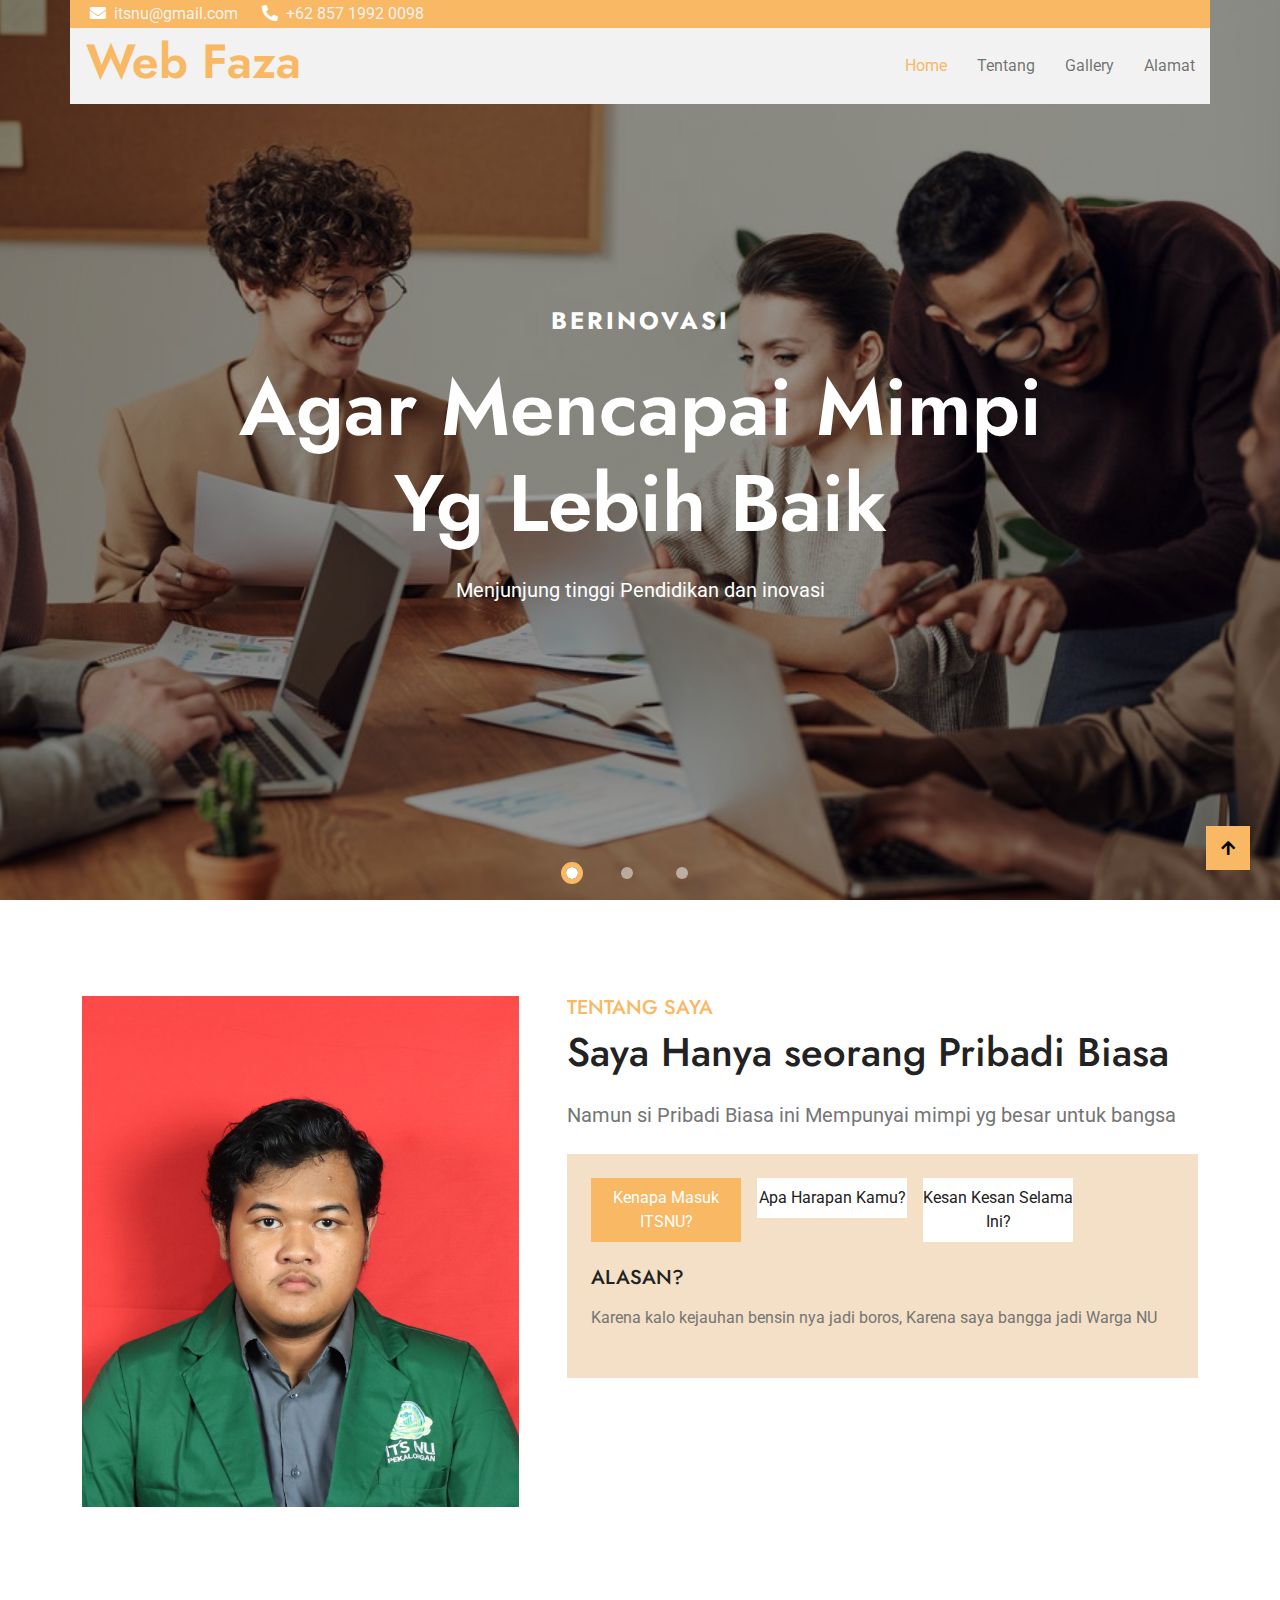
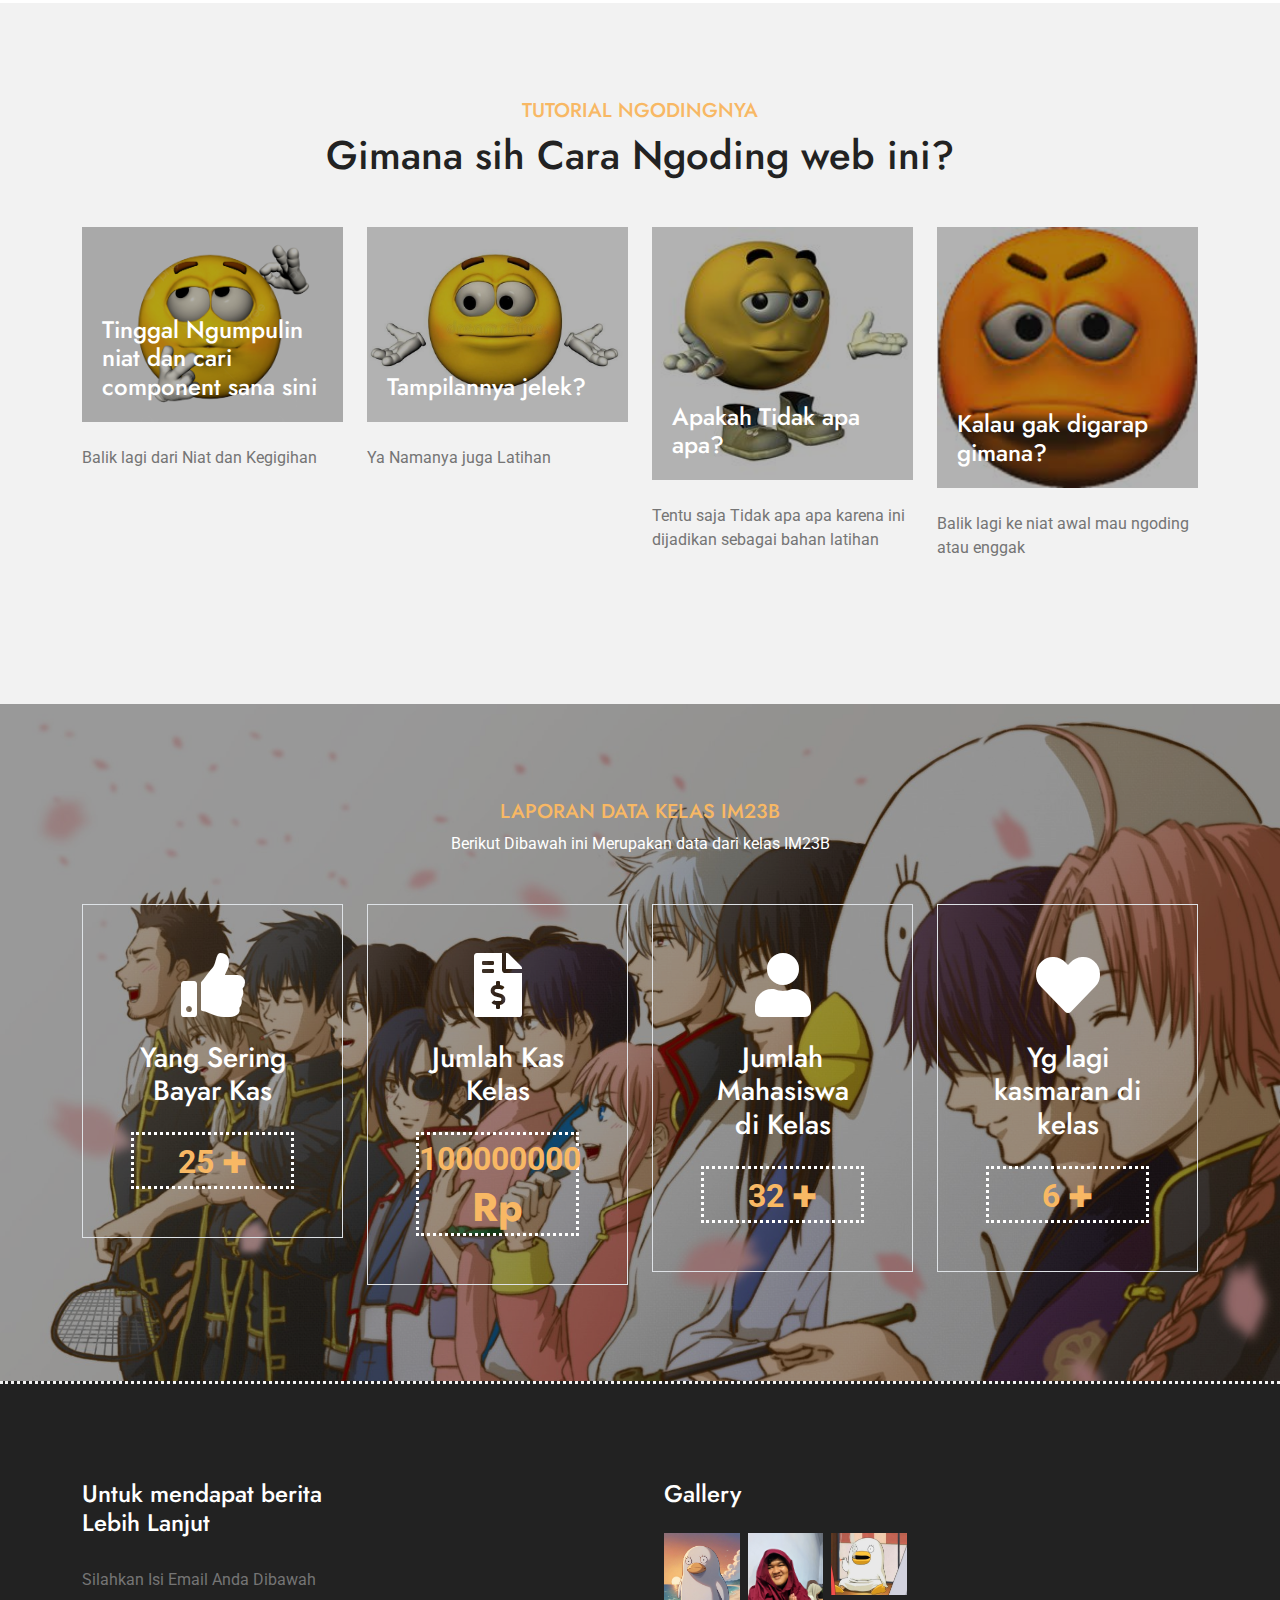
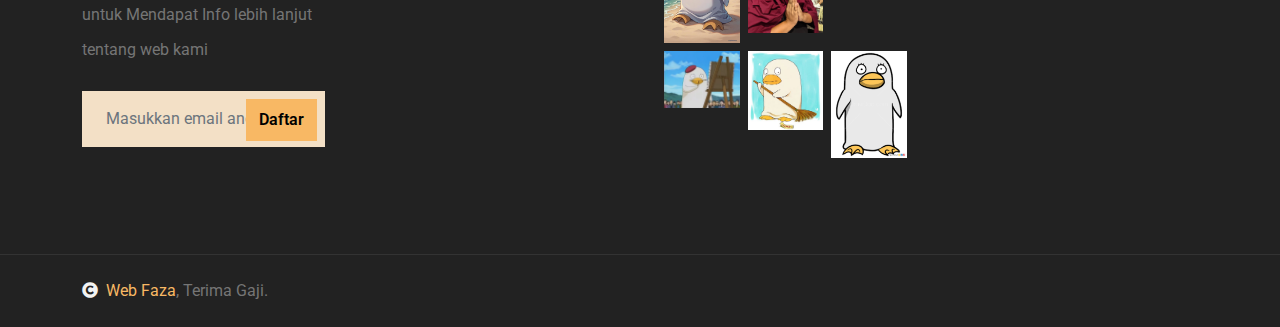
<file: index.html>
<!DOCTYPE html>
<html lang="en">

    <head>
        <meta charset="utf-8">
        <title>ITS NU PEKALONGAN</title>
        <meta content="width=device-width, initial-scale=1.0" name="viewport">
        <meta content="" name="keywords">
        <meta content="" name="description">

        <link rel="preconnect" href="https://fonts.googleapis.com">
        <link rel="preconnect" href="https://fonts.gstatic.com" crossorigin>
        <link href="https://fonts.googleapis.com/css2?family=Jost:wght@500;600&family=Roboto&display=swap" rel="stylesheet"> 

        <link rel="stylesheet" href="https://use.fontawesome.com/releases/v5.15.4/css/all.css"/>
        <link href="https://cdn.jsdelivr.net/npm/bootstrap-icons@1.4.1/font/bootstrap-icons.css" rel="stylesheet">

      
        <link href="lib/owlcarousel/assets/owl.carousel.min.css" rel="stylesheet">
        <link href="lib/lightbox/css/lightbox.min.css" rel="stylesheet">


        <link href="css/bootstrap.min.css" rel="stylesheet">

        <link href="css/style.css" rel="stylesheet">
    </head>

    <body>

    
        <div id="spinner" class="show w-100 vh-100 bg-white position-fixed translate-middle top-50 start-50  d-flex align-items-center justify-content-center">
            <div class="spinner-grow text-primary" role="status"></div>
        </div>

        <div class="container-fluid fixed-top px-0">
            <div class="container px-0">
                <div class="topbar">
                    <div class="row align-items-center justify-content-center">
                        <div class="col-md-8">
                            <div class="topbar-info d-flex flex-wrap">
                                <a href="#" class="text-light me-4"><i class="fas fa-envelope text-white me-2"></i>itsnu@gmail.com</a>
                                <a href="#" class="text-light"><i class="fas fa-phone-alt text-white me-2"></i>+62 857 1992 0098</a>
                            </div>
                        </div>
                        <div class="col-md-4">
                            <div class="topbar-icon d-flex align-items-center justify-content-end">
                            </div>
                        </div>
                    </div>
                </div>
                <nav class="navbar navbar-light bg-light navbar-expand-xl">
                    <a href="index.html" class="navbar-brand ms-3">
                        <h1 class="text-primary display-5">Web Faza</h1>
                    </a>
                    <button class="navbar-toggler py-2 px-3 me-3" type="button" data-bs-toggle="collapse" data-bs-target="#navbarCollapse">
                        <span class="fa fa-bars text-primary"></span>
                    </button>
                    <div class="collapse navbar-collapse bg-light" id="navbarCollapse">
                        <div class="navbar-nav ms-auto">
                            <a href="index.html" class="nav-item nav-link active">Home</a>
                            <a href="about.html" class="nav-item nav-link">Tentang</a>
                            <a href="service.html" class="nav-item nav-link">Gallery</a>
                            <a href="events.html" class="nav-item nav-link">Alamat</a>
                           
                        </div>
                    </div>
                </nav>
            </div>
        </div>

        <div class="container-fluid carousel-header vh-100 px-0">
            <div id="carouselId" class="carousel slide" data-bs-ride="carousel">
                <ol class="carousel-indicators">
                    <li data-bs-target="#carouselId" data-bs-slide-to="0" class="active"></li>
                    <li data-bs-target="#carouselId" data-bs-slide-to="1"></li>
                    <li data-bs-target="#carouselId" data-bs-slide-to="2"></li>
                </ol>
                <div class="carousel-inner" role="listbox">
                    <div class="carousel-item active">
                        <img src="img/inov.jpg" class="img-fluid" alt="Image">
                        <div class="carousel-caption">
                            <div class="p-3" style="max-width: 900px;">
                                <h4 class="text-white text-uppercase fw-bold mb-4" style="letter-spacing: 3px;">Berinovasi</h4>
                                <h1 class="display-1 text-capitalize text-white mb-4">Agar mencapai Mimpi yg lebih baik</h1>
                                <p class="mb-5 fs-5">Menjunjung tinggi Pendidikan dan inovasi 
                                </p>
                                <div class="d-flex align-items-center justify-content-center">
                               
                                </div>
                            </div>
                        </div>
                    </div>
                    <div class="carousel-item">
                        <img src="img/fut.webp" class="img-fluid" alt="Image">
                        <div class="carousel-caption">
                            <div class="p-3" style="max-width: 900px;">
                                <h4 class="text-white text-uppercase fw-bold mb-4" style="letter-spacing: 3px;">Adab Dan Attitude</h4>
                                <h1 class="display-1 text-capitalize text-white mb-4">Suatu hal Yang harus kita bawa selama hidup</h1>
                                <p class="mb-5 fs-5">Untuk masa Depan yg lebih baik dengan beradab dan berilmu tinggi 
                                </p>
                                <div class="d-flex align-items-center justify-content-center">
                                  
                                </div>
                            </div>
                        </div>
                    </div>
                    <div class="carousel-item">
                        <img src="img/images.jpeg" class="img-fluid" alt="Image">
                        <div class="carousel-caption">
                            <div class="p-3" style="max-width: 900px;">
                                <h4 class="text-white text-uppercase fw-bold mb-4" style="letter-spacing: 3px;">Ingin Menjadi Programmer Handal Namun Enggan Mengoding</h4>
                                <h1 class="display-1 text-capitalize text-white mb-4">Suatu hal yg tidak bisa semua programmer pemula hindari</h1>
                                <p class="mb-5 fs-5">Namun kita harus melawan rasa malas agar bisa menjadi programmer handal sungguhan 
                                </p>
                                <div class="d-flex align-items-center justify-content-center">
                              
                                </div>
                            </div>
                        </div>
                    </div>
                </div>
                <button class="carousel-control-prev" type="button" data-bs-target="#carouselId" data-bs-slide="prev">
                    <span class="carousel-control-prev-icon" aria-hidden="true"></span>
                    <span class="visually-hidden">Previous</span>
                </button>
                <button class="carousel-control-next" type="button" data-bs-target="#carouselId" data-bs-slide="next">
                    <span class="carousel-control-next-icon" aria-hidden="true"></span>
                    <span class="visually-hidden">Next</span>
                </button>
            </div>
        </div>
 
        <div class="container-fluid about  py-5">
            <div class="container py-5">
                <div class="row g-5">
                    <div class="col-xl-5">
                        <div class="h-100">
                            <img src="img/Faza.jpg" class="img-fluid w-100 h-100" alt="Image">
                        </div>
                    </div>
                    <div class="col-xl-7">
                        <h5 class="text-uppercase text-primary">Tentang Saya</h5>
                        <h1 class="mb-4">Saya Hanya seorang Pribadi Biasa</h1>
                        <p class="fs-5 mb-4">Namun si Pribadi Biasa ini Mempunyai mimpi yg besar untuk bangsa
                        </p>
                        <div class="tab-class bg-secondary p-4">
                            <ul class="nav d-flex mb-2">
                                <li class="nav-item mb-3">
                                    <a class="d-flex py-2 text-center bg-white active" data-bs-toggle="pill" href="#tab-1">
                                        <span class="text-dark" style="width: 150px;">Kenapa Masuk ITSNU?</span>
                                    </a>
                                </li>
                                <li class="nav-item mb-3">
                                    <a class="d-flex py-2 mx-3 text-center bg-white" data-bs-toggle="pill" href="#tab-2">
                                        <span class="text-dark" style="width: 150px;">Apa Harapan Kamu?</span>
                                    </a>
                                </li>
                                <li class="nav-item mb-3">
                                    <a class="d-flex py-2 text-center bg-white" data-bs-toggle="pill" href="#tab-3">
                                        <span class="text-dark" style="width: 150px;">Kesan Kesan Selama Ini?</span>
                                    </a>
                                </li>
                            </ul>
                            <div class="tab-content">
                                <div id="tab-1" class="tab-pane fade show p-0 active">
                                    <div class="row">
                                        <div class="col-12">
                                            <div class="d-flex">
                                                <div class="text-start my-auto">
                                                    <h5 class="text-uppercase mb-3">Alasan?</h5>
                                                    <p class="mb-4">Karena kalo kejauhan bensin nya jadi boros, Karena saya bangga jadi Warga NU
                                                    </p>
                                                    <div class="d-flex align-items-center justify-content-start">
                                                    </div>
                                                </div>
                                            </div>
                                        </div>
                                    </div>
                                </div>
                                <div id="tab-2" class="tab-pane fade show p-0">
                                    <div class="row">
                                        <div class="col-12">
                                            <div class="d-flex">
                                                <div class="text-start my-auto">
                                                    <h5 class="text-uppercase mb-3">Agar menjadi Anak bangsa Yg membanggakan orang tua dan negara</h5>
                                                    <p class="mb-4">Itulah harapan saya
                                                    </p>
                                                </div>
                                            </div>
                                        </div>
                                    </div>
                                </div>
                                <div id="tab-3" class="tab-pane fade show p-0">
                                    <div class="row">
                                        <div class="col-12">
                                            <div class="d-flex">
                                                <div class="text-start my-auto">
                                                    <h5 class="text-uppercase mb-3">Kesan Pribadi saya</h5>
                                                    <p class="mb-4">Ternyata Kuliah tidak seseram apa yg dibicarakan orang orang
                                                    </p>
                                                    </div>
                                                </div>
                                            </div>
                                        </div>
                                    </div>
                                </div>
                            </div>
                        </div>
                    </div>
                </div>
            </div>
        </div>

        <div class="container-fluid service py-5 bg-light">
            <div class="container py-5">
                <div class="text-center mx-auto pb-5" style="max-width: 800px;">
                    <h5 class="text-uppercase text-primary">Tutorial Ngodingnya</h5>
                    <h1 class="mb-0">Gimana sih Cara Ngoding web ini?</h1>
                </div>
                <div class="row g-4">
                    <div class="col-md-6 col-lg-6 col-xl-3">
                        <div class="service-item">
                            <img src="img/pngtree-thinking-smiley-thinking-picture-image_13100965.png" class="img-fluid w-100" alt="Image">
                            <div class="service-link">
                                <a href="#" class="h4 mb-0">Tinggal Ngumpulin niat dan cari component sana sini</a>
                            </div>
                        </div>
                        <p class="my-4">Balik lagi dari Niat dan Kegigihan
                        </p>
                    </div>
                    <div class="col-md-6 col-lg-6 col-xl-3">
                        <div class="service-item">
                            <img src="img/jkj.jpg" class="img-fluid w-100" alt="Image">
                            <div class="service-link">
                                <a href="#" class="h4 mb-0">Tampilannya jelek?</a>
                            </div>
                        </div>
                        <p class="my-4">Ya Namanya juga Latihan
                        </p>
                    </div>
                    <div class="col-md-6 col-lg-6 col-xl-3">
                        <div class="service-item">
                            <img src="img/ss.jpg" class="img-fluid w-100" alt="Image">
                            <div class="service-link">
                                <a href="#" class="h4 mb-0">Apakah Tidak apa apa?</a>
                            </div>
                        </div>
                        <p class="my-4">Tentu saja Tidak apa apa karena ini dijadikan sebagai bahan latihan
                        </p>
                    </div>
                    <div class="col-md-6 col-lg-6 col-xl-3">
                        <div class="service-item">
                            <img src="img/sfs.jpeg" class="img-fluid w-100" alt="Image">
                            <div class="service-link">
                                <a href="#" class="h4 mb-0">Kalau gak digarap gimana?</a>
                            </div>
                        </div>
                        <p class="my-4">Balik lagi ke niat awal mau ngoding atau enggak
                        </p>
                    </div>
                    <div class="col-12">
                        <div class="d-flex align-items-center justify-content-center">
                        </div>
                    </div>
                </div>
            </div>
        </div>
       
        <div class="container-fluid counter py-5" style="background: linear-gradient(rgba(0, 0, 0, .4), rgba(0, 0, 0, 0.4)), url(img/thumb-1920-939306.jpg) center center; background-size: cover;">
            <div class="container py-5">
                <div class="text-center mx-auto pb-5" style="max-width: 800px;">
                    <h5 class="text-uppercase text-primary">Laporan Data Kelas IM23B</h5>
                    <p class="text-white mb-0">Berikut Dibawah ini Merupakan data dari kelas IM23B
                    </p>
                </div>
                <div class="row g-4">
                    <div class="col-md-6 col-lg-6 col-xl-3">
                        <div class="counter-item text-center border p-5">
                            <i class="fas fa-thumbs-up fa-4x text-white"></i>
                            <h3 class="text-white my-4">Yang Sering Bayar Kas</h3>
                            <div class="counter-counting">
                                <span class="text-primary fs-2 fw-bold" data-toggle="counter-up">25</span>
                                <span class="h1 fw-bold text-primary">+</span>
                            </div>
                        </div>
                    </div>
                    <div class="col-md-6 col-lg-6 col-xl-3">
                        <div class="counter-item text-center border p-5">
                            <i class="fas fa-file-invoice-dollar fa-4x text-white"></i>
                            <h3 class="text-white my-4">Jumlah Kas Kelas</h3>
                            <div class="counter-counting text-center border-white w-100" style="border-style: dotted; font-size: 30px;">
                                <span class="text-primary fs-2 fw-bold" data-toggle="counter-up">100000000</span>
                                <span class="h1 fw-bold text-primary">Rp</span>
                            </div>
                        </div>
                    </div>
                    <div class="col-md-6 col-lg-6 col-xl-3">
                        <div class="counter-item text-center border p-5">
                            <i class="fas fa-user fa-4x text-white"></i>
                            <h3 class="text-white my-4">Jumlah Mahasiswa di Kelas</h3>
                            <div class="counter-counting text-center border-white w-100" style="border-style: dotted; font-size: 30px;">
                                <span class="text-primary fs-2 fw-bold" data-toggle="counter-up">32</span>
                                <span class="h1 fw-bold text-primary">+</span>
                            </div>
                        </div>
                    </div>
                    <div class="col-md-6 col-lg-6 col-xl-3">
                        <div class="counter-item text-center border p-5">
                            <i class="fas fa-heart fa-4x text-white"></i>
                            <h3 class="text-white my-4">Yg lagi kasmaran di kelas</h3>
                            <div class="counter-counting text-center border-white w-100" style="border-style: dotted; font-size: 30px;">
                                <span class="text-primary fs-2 fw-bold" data-toggle="counter-up">6</span>
                                <span class="h1 fw-bold text-primary">+</span>
                            </div>
                        </div>
                    </div>
                        </div>
                    </div>
                </div>
            </div>
        </div>


     
        <div class="container-fluid footer bg-dark text-body py-5">
            <div class="container py-5">
                <div class="row g-5">
                    <div class="col-md-6 col-lg-6 col-xl-3">
                        <div class="footer-item">
                            <h4 class="mb-4 text-white">Untuk mendapat berita Lebih Lanjut</h4>
                            <p class="mb-4">Silahkan Isi Email Anda Dibawah untuk Mendapat Info lebih lanjut tentang web kami</p>
                            <div class="position-relative mx-auto">
                                <input class="form-control border-0 bg-secondary w-100 py-3 ps-4 pe-5" type="text" placeholder="Masukkan email anda">
                                <button type="button" class="btn-hover-bg btn btn-primary position-absolute top-0 end-0 py-2 mt-2 me-2">Daftar</button>
                            </div>
                        </div>
                    </div>
                    <div class="col-md-6 col-lg-6 col-xl-3"> 
                    </div>
                    <div class="col-md-6 col-lg-6 col-xl-3">
                        <div class="footer-item">
                            <h4 class="mb-4 text-white">Gallery</h4>
                            <div class="row g-2">
                                <div class="col-4">
                                    <div class="footer-gallery">
                                        <img src="img/el1.jpeg" class="img-fluid w-100" alt="">
                                        <div class="footer-search-icon">
                                            <a href="img/el1.jpeg" data-lightbox="footerGallery-1" class="my-auto"><i class="fas fa-search-plus text-white"></i></a>
                                        </div>
                                    </div>
                               </div>
                               <div class="col-4">
                                    <div class="footer-gallery">
                                        <img src="img/Gambar WhatsApp 2024-06-11 pukul 09.25.14_f9e55084.jpg" class="img-fluid w-100" alt="">
                                        <div class="footer-search-icon">
                                            <a href="img/Gambar WhatsApp 2024-06-11 pukul 09.25.14_f9e55084.jpg" data-lightbox="footerGallery-2" class="my-auto"><i class="fas fa-search-plus text-white"></i></a>
                                        </div>
                                    </div>
                               </div>
                                <div class="col-4">
                                    <div class="footer-gallery">
                                        <img src="img/el3.jpg" class="img-fluid w-100" alt="">
                                        <div class="footer-search-icon">
                                            <a href="img/el3.jpg" data-lightbox="footerGallery-3" class="my-auto"><i class="fas fa-search-plus text-white"></i></a>
                                        </div>
                                    </div>
                               </div>
                                <div class="col-4">
                                    <div class="footer-gallery">
                                        <img src="img/el4.webp" class="img-fluid w-100" alt="">
                                        <div class="footer-search-icon">
                                            <a href="img/el4.webp" data-lightbox="footerGallery-4" class="my-auto"><i class="fas fa-search-plus text-white"></i></a>
                                        </div>
                                    </div>
                               </div>
                                <div class="col-4">
                                    <div class="footer-gallery">
                                        <img src="img/el5.jpg" class="img-fluid w-100" alt="">
                                        <div class="footer-search-icon">
                                            <a href="img/el5.jpg" data-lightbox="footerGallery-5" class="my-auto"><i class="fas fa-search-plus text-white"></i></a>
                                        </div>
                                    </div>
                               </div>
                               <div class="col-4">
									<div class="footer-gallery">
										<img src="img/EL2.png" class="img-fluid w-100" alt="">
                                        <div class="footer-search-icon">
                                            <a href="img/EL2.png" data-lightbox="footerGallery-6" class="my-auto"><i class="fas fa-search-plus text-white"></i></a>
                                        </div>
									</div>
								</div>
                            </div>
                        </div>
                    </div>
                </div>
            </div>
        </div>
  
        <div class="container-fluid copyright py-4">
            <div class="container">
                <div class="row g-4 align-items-center">
                    <div class="col-md-4 text-center text-md-start mb-md-0">
                        <span class="text-body"><a href="#"><i class="fas fa-copyright text-light me-2"></i>Web Faza</a>, Terima Gaji.</span>
                    </div>
                    <div class="col-md-4 text-center">
                        <div class="d-flex align-items-center justify-content-center">
                        </div>
                    </div>
                    <div class="col-md-4 text-center text-md-end text-body">
                    
                    </div>
                </div>
            </div>
        </div>
     


     
        <a href="#" class="btn btn-primary btn-primary-outline-0 btn-md-square back-to-top"><i class="fa fa-arrow-up"></i></a>   

        
      
        <script src="https://ajax.googleapis.com/ajax/libs/jquery/3.6.4/jquery.min.js"></script>
        <script src="https://cdn.jsdelivr.net/npm/bootstrap@5.0.0/dist/js/bootstrap.bundle.min.js"></script>
        <script src="lib/easing/easing.min.js"></script>
        <script src="lib/waypoints/waypoints.min.js"></script>
        <script src="lib/counterup/counterup.min.js"></script>
        <script src="lib/owlcarousel/owl.carousel.min.js"></script>
        <script src="lib/lightbox/js/lightbox.min.js"></script>
        

      
        <script src="js/main.js"></script>

    </body>

</html>
</file>
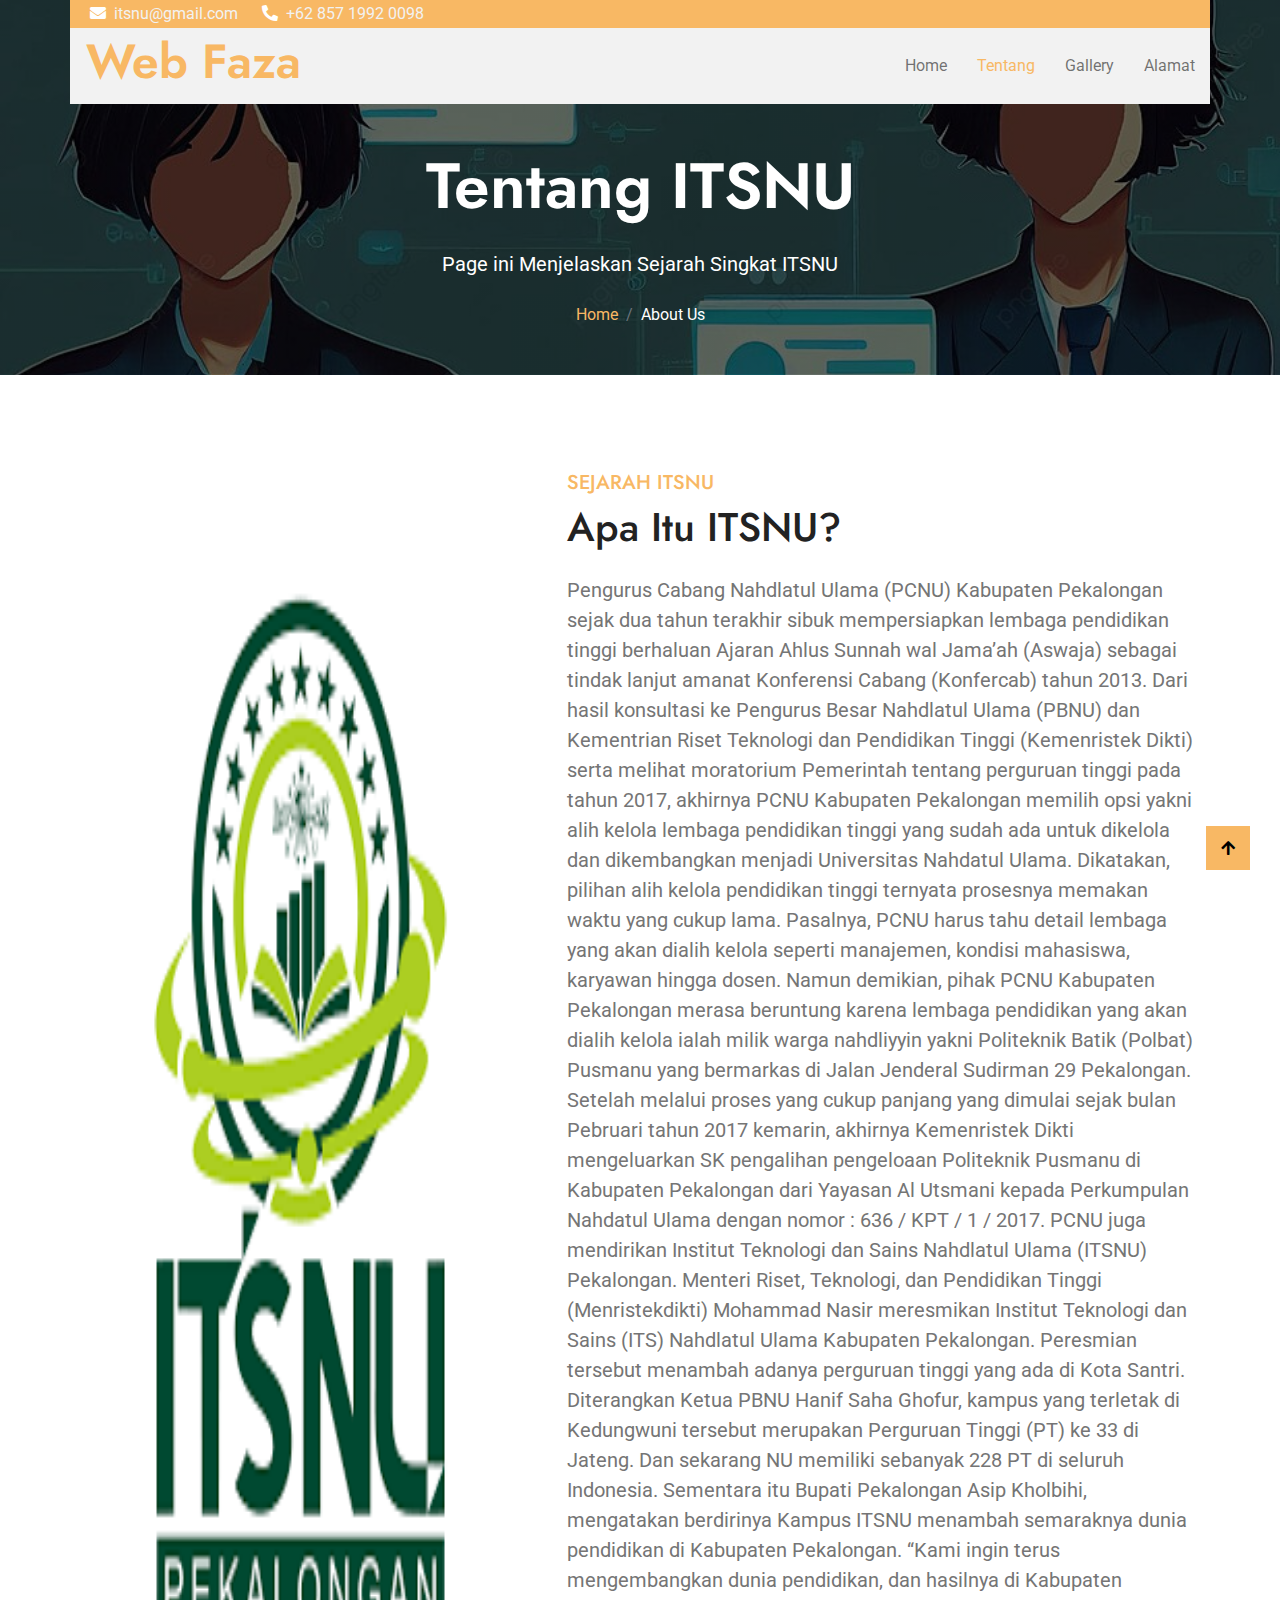
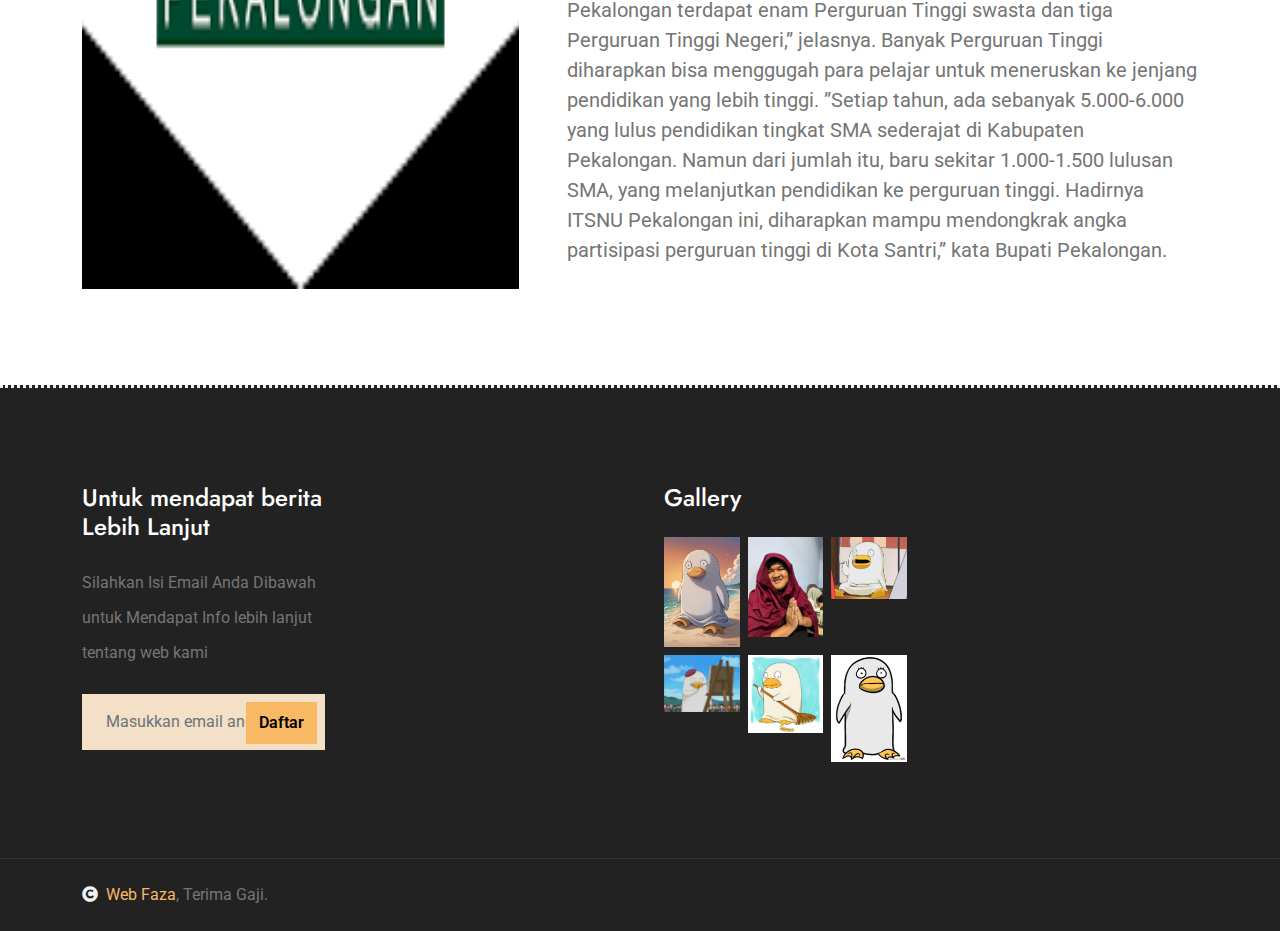
<file: about.html>
<!DOCTYPE html>
<html lang="en">

    <head>
        <meta charset="utf-8">
        <title>Faza</title>
        <meta content="width=device-width, initial-scale=1.0" name="viewport">
        <meta content="" name="keywords">
        <meta content="" name="description">

        <link rel="preconnect" href="https://fonts.googleapis.com">
        <link rel="preconnect" href="https://fonts.gstatic.com" crossorigin>
        <link href="https://fonts.googleapis.com/css2?family=Jost:wght@500;600&family=Roboto&display=swap" rel="stylesheet"> 


        <link rel="stylesheet" href="https://use.fontawesome.com/releases/v5.15.4/css/all.css"/>
        <link href="https://cdn.jsdelivr.net/npm/bootstrap-icons@1.4.1/font/bootstrap-icons.css" rel="stylesheet">


        <link href="lib/owlcarousel/assets/owl.carousel.min.css" rel="stylesheet">
        <link href="lib/lightbox/css/lightbox.min.css" rel="stylesheet">



        <link href="css/bootstrap.min.css" rel="stylesheet">


        <link href="css/style.css" rel="stylesheet">
    </head>

    <body>


        <div id="spinner" class="show w-100 vh-100 bg-white position-fixed translate-middle top-50 start-50  d-flex align-items-center justify-content-center">
            <div class="spinner-grow text-primary" role="status"></div>
        </div>

        <div class="container-fluid fixed-top px-0">
            <div class="container px-0">
                <div class="topbar">
                    <div class="row align-items-center justify-content-center">
                        <div class="col-md-8">
                            <div class="topbar-info d-flex flex-wrap">
                                <a href="#" class="text-light me-4"><i class="fas fa-envelope text-white me-2"></i>itsnu@gmail.com</a>
                                <a href="#" class="text-light"><i class="fas fa-phone-alt text-white me-2"></i>+62 857 1992 0098</a>
                            </div>
                        </div>
                        <div class="col-md-4">
                            <div class="topbar-icon d-flex align-items-center justify-content-end">
                            </div>
                        </div>
                    </div>
                </div>
                <nav class="navbar navbar-light bg-light navbar-expand-xl">
                    <a href="index.html" class="navbar-brand ms-3">
                        <h1 class="text-primary display-5">Web Faza</h1>
                    </a>
                    <button class="navbar-toggler py-2 px-3 me-3" type="button" data-bs-toggle="collapse" data-bs-target="#navbarCollapse">
                        <span class="fa fa-bars text-primary"></span>
                    </button>
                    <div class="collapse navbar-collapse bg-light" id="navbarCollapse">
                        <div class="navbar-nav ms-auto">
                            <a href="index.html" class="nav-item nav-link">Home</a>
                            <a href="about.html" class="nav-item nav-link active">Tentang</a>
                            <a href="service.html" class="nav-item nav-link">Gallery</a>
                            <a href="events.html" class="nav-item nav-link">Alamat</a>
                        </div>
                    </div>
                </nav>
            </div>
        </div>

        <div class="container-fluid bg-breadcrumb">
            <div class="container text-center py-5" style="max-width: 900px;">
                <h3 class="text-white display-3 mb-4">Tentang ITSNU</h1>
                <p class="fs-5 text-white mb-4">Page ini Menjelaskan Sejarah Singkat ITSNU</p>
                <ol class="breadcrumb justify-content-center mb-0">
                    <li class="breadcrumb-item"><a href="index.html">Home</a></li>
                    <li class="breadcrumb-item active text-white">About Us</li>
                </ol>    
            </div>
        </div>

        <div class="container-fluid about  py-5">
            <div class="container py-5">
                <div class="row g-5">
                    <div class="col-xl-5">
                        <div class="h-100">
                            <img src="img/itsnu.png" class="img-fluid w-100 h-100" alt="Image">
                        </div>
                    </div>
                    <div class="col-xl-7">
                        <h5 class="text-uppercase text-primary">Sejarah ITSNU</h5>
                        <h1 class="mb-4">Apa Itu ITSNU?</h1>
                        <p class="fs-5 mb-4">Pengurus Cabang Nahdlatul Ulama (PCNU) Kabupaten Pekalongan sejak dua tahun terakhir sibuk mempersiapkan lembaga pendidikan tinggi berhaluan Ajaran Ahlus Sunnah wal Jama’ah (Aswaja) sebagai tindak lanjut amanat Konferensi Cabang (Konfercab) tahun 2013.

                            Dari hasil konsultasi ke Pengurus Besar Nahdlatul Ulama (PBNU) dan Kementrian Riset Teknologi dan Pendidikan Tinggi (Kemenristek Dikti) serta melihat moratorium Pemerintah tentang perguruan tinggi pada tahun 2017, akhirnya PCNU Kabupaten Pekalongan memilih opsi yakni alih kelola lembaga pendidikan tinggi yang sudah ada untuk dikelola dan dikembangkan menjadi Universitas Nahdatul Ulama.
                            
                            Dikatakan, pilihan alih kelola pendidikan tinggi ternyata prosesnya memakan waktu yang cukup lama. Pasalnya, PCNU harus tahu detail lembaga yang akan dialih kelola seperti manajemen, kondisi mahasiswa, karyawan hingga dosen.
                            
                            Namun demikian, pihak PCNU Kabupaten Pekalongan merasa beruntung karena lembaga pendidikan yang akan dialih kelola ialah milik warga nahdliyyin yakni Politeknik Batik (Polbat) Pusmanu yang bermarkas di Jalan Jenderal Sudirman 29 Pekalongan.
                            
                            Setelah melalui proses yang cukup panjang yang dimulai sejak bulan Pebruari tahun 2017 kemarin, akhirnya Kemenristek Dikti mengeluarkan SK pengalihan pengeloaan Politeknik Pusmanu di Kabupaten Pekalongan dari Yayasan Al Utsmani kepada Perkumpulan Nahdatul Ulama dengan nomor : 636 / KPT / 1 / 2017.
                            
                            PCNU juga mendirikan Institut Teknologi dan Sains Nahdlatul Ulama (ITSNU) Pekalongan. Menteri Riset, Teknologi, dan Pendidikan Tinggi (Menristekdikti) Mohammad Nasir meresmikan Institut Teknologi dan Sains (ITS) Nahdlatul Ulama Kabupaten Pekalongan. Peresmian tersebut menambah adanya perguruan tinggi yang ada di Kota Santri. Diterangkan Ketua PBNU Hanif Saha Ghofur, kampus yang terletak di Kedungwuni tersebut merupakan Perguruan Tinggi (PT) ke 33 di Jateng. Dan sekarang NU memiliki sebanyak 228 PT di seluruh Indonesia.
                            
                            Sementara itu Bupati Pekalongan Asip Kholbihi, mengatakan berdirinya Kampus ITSNU menambah semaraknya dunia pendidikan di Kabupaten Pekalongan. “Kami ingin terus mengembangkan dunia pendidikan, dan hasilnya di Kabupaten Pekalongan terdapat enam Perguruan Tinggi swasta dan tiga Perguruan Tinggi Negeri,” jelasnya. Banyak Perguruan Tinggi diharapkan bisa menggugah para pelajar untuk meneruskan ke jenjang pendidikan yang lebih tinggi.
                            
                            ”Setiap tahun, ada sebanyak 5.000-6.000 yang lulus pendidikan tingkat SMA sederajat di Kabupaten Pekalongan. Namun dari jumlah itu, baru sekitar 1.000-1.500 lulusan SMA, yang melanjutkan pendidikan ke perguruan tinggi. Hadirnya ITSNU Pekalongan ini, diharapkan mampu mendongkrak angka partisipasi perguruan tinggi di Kota Santri,” kata Bupati Pekalongan.
                        </p>
                                                    </div>
                                                </div>
                                            </div>
                                        </div>
                                    </div>
                                </div>
                            </div>
                        </div>
                    </div>
                </div>
            </div>
        </div>



        <div class="container-fluid footer bg-dark text-body py-5">
            <div class="container py-5">
                <div class="row g-5">
                    <div class="col-md-6 col-lg-6 col-xl-3">
                        <div class="footer-item">
                            <h4 class="mb-4 text-white">Untuk mendapat berita Lebih Lanjut</h4>
                            <p class="mb-4">Silahkan Isi Email Anda Dibawah untuk Mendapat Info lebih lanjut tentang web kami</p>
                            <div class="position-relative mx-auto">
                                <input class="form-control border-0 bg-secondary w-100 py-3 ps-4 pe-5" type="text" placeholder="Masukkan email anda">
                                <button type="button" class="btn-hover-bg btn btn-primary position-absolute top-0 end-0 py-2 mt-2 me-2">Daftar</button>
                            </div>
                        </div>
                    </div>
                    <div class="col-md-6 col-lg-6 col-xl-3"> 
                    </div>
                    <div class="col-md-6 col-lg-6 col-xl-3">
                        <div class="footer-item">
                            <h4 class="mb-4 text-white">Gallery</h4>
                            <div class="row g-2">
                                <div class="col-4">
                                    <div class="footer-gallery">
                                        <img src="img/el1.jpeg" class="img-fluid w-100" alt="">
                                        <div class="footer-search-icon">
                                            <a href="img/el1.jpeg" data-lightbox="footerGallery-1" class="my-auto"><i class="fas fa-search-plus text-white"></i></a>
                                        </div>
                                    </div>
                               </div>
                               <div class="col-4">
                                    <div class="footer-gallery">
                                        <img src="img/Gambar WhatsApp 2024-06-11 pukul 09.25.14_f9e55084.jpg" class="img-fluid w-100" alt="">
                                        <div class="footer-search-icon">
                                            <a href="img/Gambar WhatsApp 2024-06-11 pukul 09.25.14_f9e55084.jpg" data-lightbox="footerGallery-2" class="my-auto"><i class="fas fa-search-plus text-white"></i></a>
                                        </div>
                                    </div>
                               </div>
                                <div class="col-4">
                                    <div class="footer-gallery">
                                        <img src="img/el3.jpg" class="img-fluid w-100" alt="">
                                        <div class="footer-search-icon">
                                            <a href="img/el3.jpg" data-lightbox="footerGallery-3" class="my-auto"><i class="fas fa-search-plus text-white"></i></a>
                                        </div>
                                    </div>
                               </div>
                                <div class="col-4">
                                    <div class="footer-gallery">
                                        <img src="img/el4.webp" class="img-fluid w-100" alt="">
                                        <div class="footer-search-icon">
                                            <a href="img/el4.webp" data-lightbox="footerGallery-4" class="my-auto"><i class="fas fa-search-plus text-white"></i></a>
                                        </div>
                                    </div>
                               </div>
                                <div class="col-4">
                                    <div class="footer-gallery">
                                        <img src="img/el5.jpg" class="img-fluid w-100" alt="">
                                        <div class="footer-search-icon">
                                            <a href="img/el5.jpg" data-lightbox="footerGallery-5" class="my-auto"><i class="fas fa-search-plus text-white"></i></a>
                                        </div>
                                    </div>
                               </div>
                               <div class="col-4">
									<div class="footer-gallery">
										<img src="img/EL2.png" class="img-fluid w-100" alt="">
                                        <div class="footer-search-icon">
                                            <a href="img/EL2.png" data-lightbox="footerGallery-6" class="my-auto"><i class="fas fa-search-plus text-white"></i></a>
                                        </div>
									</div>
								</div>
                            </div>
                        </div>
                    </div>
                </div>
            </div>
        </div>

        <div class="container-fluid copyright py-4">
            <div class="container">
                <div class="row g-4 align-items-center">
                    <div class="col-md-4 text-center text-md-start mb-md-0">
                        <span class="text-body"><a href="#"><i class="fas fa-copyright text-light me-2"></i>Web Faza</a>, Terima Gaji.</span>
                    </div>
                    <div class="col-md-4 text-center">
                        <div class="d-flex align-items-center justify-content-center">
                        </div>
                    </div>
                    <div class="col-md-4 text-center text-md-end text-body">
                    </div>
                </div>
            </div>
        </div>

        <a href="#" class="btn btn-primary btn-primary-outline-0 btn-md-square back-to-top"><i class="fa fa-arrow-up"></i></a>   

        
        <script src="https://ajax.googleapis.com/ajax/libs/jquery/3.6.4/jquery.min.js"></script>
        <script src="https://cdn.jsdelivr.net/npm/bootstrap@5.0.0/dist/js/bootstrap.bundle.min.js"></script>
        <script src="lib/easing/easing.min.js"></script>
        <script src="lib/waypoints/waypoints.min.js"></script>
        <script src="lib/counterup/counterup.min.js"></script>
        <script src="lib/owlcarousel/owl.carousel.min.js"></script>
        <script src="lib/lightbox/js/lightbox.min.js"></script>
        

        <script src="js/main.js"></script>

    </body>

</html>
</file>
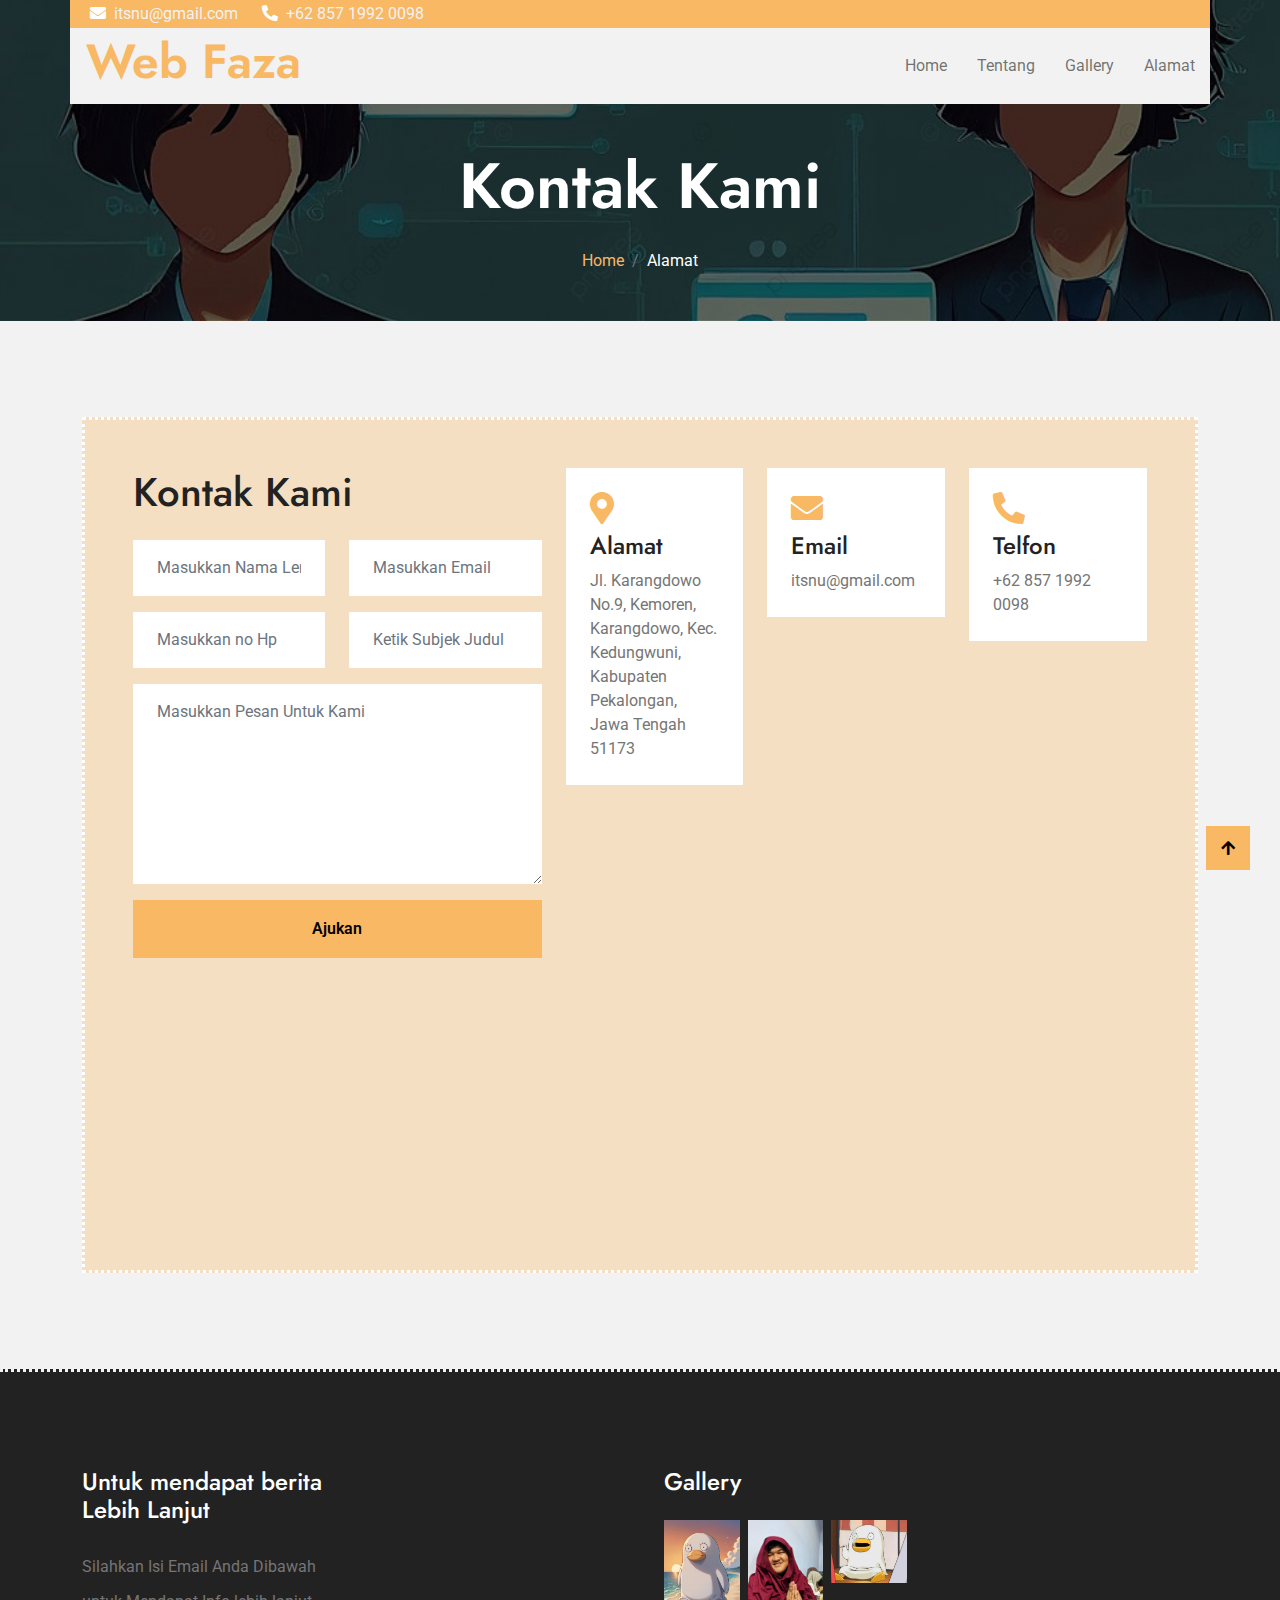
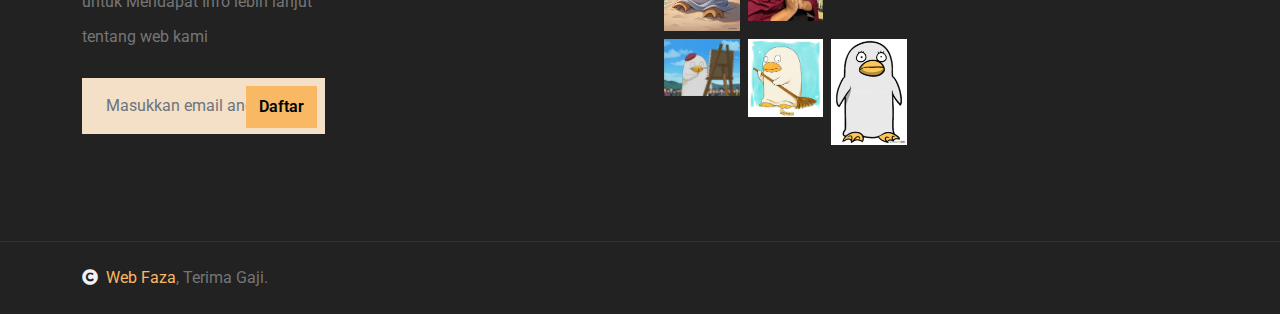
<file: events.html>
<!DOCTYPE html>
<html lang="en">

    <head>
        <meta charset="utf-8">
        <title>Faza</title>
        <meta content="width=device-width, initial-scale=1.0" name="viewport">
        <meta content="" name="keywords">
        <meta content="" name="description">


        <link rel="preconnect" href="https://fonts.googleapis.com">
        <link rel="preconnect" href="https://fonts.gstatic.com" crossorigin>
        <link href="https://fonts.googleapis.com/css2?family=Jost:wght@500;600&family=Roboto&display=swap" rel="stylesheet"> 


        <link rel="stylesheet" href="https://use.fontawesome.com/releases/v5.15.4/css/all.css"/>
        <link href="https://cdn.jsdelivr.net/npm/bootstrap-icons@1.4.1/font/bootstrap-icons.css" rel="stylesheet">


        <link href="lib/owlcarousel/assets/owl.carousel.min.css" rel="stylesheet">
        <link href="lib/lightbox/css/lightbox.min.css" rel="stylesheet">



        <link href="css/bootstrap.min.css" rel="stylesheet">


        <link href="css/style.css" rel="stylesheet">
    </head>

    <body>


        <div id="spinner" class="show w-100 vh-100 bg-white position-fixed translate-middle top-50 start-50  d-flex align-items-center justify-content-center">
            <div class="spinner-grow text-primary" role="status"></div>
        </div>

        <div class="container-fluid fixed-top px-0">
            <div class="container px-0">
                <div class="topbar">
                    <div class="row align-items-center justify-content-center">
                        <div class="col-md-8">
                            <div class="topbar-info d-flex flex-wrap">
                                <a href="#" class="text-light me-4"><i class="fas fa-envelope text-white me-2"></i>itsnu@gmail.com</a>
                                <a href="#" class="text-light"><i class="fas fa-phone-alt text-white me-2"></i>+62 857 1992 0098</a>
                            </div>
                        </div>
                        <div class="col-md-4">
                            <div class="topbar-icon d-flex align-items-center justify-content-end">
                            </div>
                        </div>
                    </div>
                </div>
                <nav class="navbar navbar-light bg-light navbar-expand-xl">
                    <a href="index.html" class="navbar-brand ms-3">
                        <h1 class="text-primary display-5">Web Faza</h1>
                    </a>
                    <button class="navbar-toggler py-2 px-3 me-3" type="button" data-bs-toggle="collapse" data-bs-target="#navbarCollapse">
                        <span class="fa fa-bars text-primary"></span>
                    </button>
                    <div class="collapse navbar-collapse bg-light" id="navbarCollapse">
                        <div class="navbar-nav ms-auto">
                            <a href="index.html" class="nav-item nav-link">Home</a>
                            <a href="about.html" class="nav-item nav-link">Tentang</a>
                            <a href="service.html" class="nav-item nav-link">Gallery</a>
                            <a href="events.html" class="nav-item nav-link">Alamat</a>
                            <div class="nav-item dropdown">
                        </div>
                    </div>
                </nav>
            </div>
        </div>

        <div class="container-fluid bg-breadcrumb">
            <div class="container text-center py-5" style="max-width: 900px;">
                <h3 class="text-white display-3 mb-4">Kontak Kami</h1>
                <ol class="breadcrumb justify-content-center mb-0">
                    <li class="breadcrumb-item"><a href="index.html">Home</a></li>
                    <li class="breadcrumb-item active text-white">Alamat</li>
                </ol>    
            </div>
        </div>

        <div class="container-fluid bg-light py-5">
            <div class="container py-5">
                <div class="contact p-5">
                    <div class="row g-4">
                        <div class="col-xl-5">
                            <h1 class="mb-4">Kontak Kami</h1>
                            <form>
                                <div class="row gx-4 gy-3">
                                    <div class="col-xl-6">
                                        <input type="text" class="form-control bg-white border-0 py-3 px-4" placeholder="Masukkan Nama Lengkap">
                                    </div>
                                    <div class="col-xl-6">
                                        <input type="email" class="form-control bg-white border-0 py-3 px-4" placeholder="Masukkan Email">
                                    </div>
                                    <div class="col-xl-6">
                                        <input type="number" class="form-control bg-white border-0 py-3 px-4" placeholder="Masukkan no Hp">
                                    </div>
                                    <div class="col-xl-6">
                                        <input type="text" class="form-control bg-white border-0 py-3 px-4" placeholder="Ketik Subjek Judul">
                                    </div>
                                    <div class="col-12">
                                        <textarea class="form-control bg-white border-0 py-3 px-4" rows="7" cols="10" placeholder="Masukkan Pesan Untuk Kami"></textarea>
                                    </div>
                                    <div class="col-12">
                                        <button class="btn-hover-bg btn btn-primary w-100 py-3 px-5" type="submit">Ajukan</button>
                                    </div>
                                </div>
                            </form>
                        </div>
                        <div class="col-xl-7">
                            <div>
                                <div class="row g-4">
                                    <div class="col-lg-4">
                                        <div class="bg-white p-4">
                                            <i class="fas fa-map-marker-alt fa-2x text-primary mb-2"></i>
                                            <h4>Alamat</h4>
                                            <p class="mb-0">Jl. Karangdowo No.9, Kemoren, Karangdowo, Kec. Kedungwuni, Kabupaten Pekalongan, Jawa Tengah 51173</p>
                                        </div>
                                    </div>
                                    <div class="col-lg-4">
                                        <div class="bg-white p-4">
                                            <i class="fas fa-envelope fa-2x text-primary mb-2"></i>
                                            <h4>Email</h4>
                                            <p class="mb-0">itsnu@gmail.com</p>
                                        </div>
                                    </div>
                                    <div class="col-lg-4">
                                        <div class="bg-white p-4">
                                            <i class="fa fa-phone-alt fa-2x text-primary mb-2"></i>
                                            <h4>Telfon</h4>
                                            <p class="mb-0">+62 857 1992 0098</p>
                                        </div>
                                    </div>
                                    <div class="col-lg-12">
                                        <iframe class="w-100" style="height: 412px; margin-bottom: -6px;" src="https://www.google.com/maps/embed?pb=!1m18!1m12!1m3!1d3960.4121203375917!2d109.63610717499681!3d-6.960615193039824!2m3!1f0!2f0!3f0!3m2!1i1024!2i768!4f13.1!3m3!1m2!1s0x2e7021b4d2b766bb%3A0x40dacfe03dd23e15!2sITSNU%20Pekalongan!5e0!3m2!1sid!2sid!4v1728790584408!5m2!1sid!2sid" width="600" height="450" style="border:0;" allowfullscreen="" loading="lazy" referrerpolicy="no-referrer-when-downgrade"
                                            loading="lazy" referrerpolicy="no-referrer-when-downgrade"></iframe>
                                    </div>
                                </div>
                            </div>
                        </div>
                    </div>
                </div>
            </div>
        </div>
 
        <div class="container-fluid footer bg-dark text-body py-5">
            <div class="container py-5">
                <div class="row g-5">
                    <div class="col-md-6 col-lg-6 col-xl-3">
                        <div class="footer-item">
                            <h4 class="mb-4 text-white">Untuk mendapat berita Lebih Lanjut</h4>
                            <p class="mb-4">Silahkan Isi Email Anda Dibawah untuk Mendapat Info lebih lanjut tentang web kami</p>
                            <div class="position-relative mx-auto">
                                <input class="form-control border-0 bg-secondary w-100 py-3 ps-4 pe-5" type="text" placeholder="Masukkan email anda">
                                <button type="button" class="btn-hover-bg btn btn-primary position-absolute top-0 end-0 py-2 mt-2 me-2">Daftar</button>
                            </div>
                        </div>
                    </div>
                    <div class="col-md-6 col-lg-6 col-xl-3"> 
                    </div>
                    <div class="col-md-6 col-lg-6 col-xl-3">
                        <div class="footer-item">
                            <h4 class="mb-4 text-white">Gallery</h4>
                            <div class="row g-2">
                                <div class="col-4">
                                    <div class="footer-gallery">
                                        <img src="img/el1.jpeg" class="img-fluid w-100" alt="">
                                        <div class="footer-search-icon">
                                            <a href="img/el1.jpeg" data-lightbox="footerGallery-1" class="my-auto"><i class="fas fa-search-plus text-white"></i></a>
                                        </div>
                                    </div>
                               </div>
                               <div class="col-4">
                                    <div class="footer-gallery">
                                        <img src="img/Gambar WhatsApp 2024-06-11 pukul 09.25.14_f9e55084.jpg" class="img-fluid w-100" alt="">
                                        <div class="footer-search-icon">
                                            <a href="img/Gambar WhatsApp 2024-06-11 pukul 09.25.14_f9e55084.jpg" data-lightbox="footerGallery-2" class="my-auto"><i class="fas fa-search-plus text-white"></i></a>
                                        </div>
                                    </div>
                               </div>
                                <div class="col-4">
                                    <div class="footer-gallery">
                                        <img src="img/el3.jpg" class="img-fluid w-100" alt="">
                                        <div class="footer-search-icon">
                                            <a href="img/el3.jpg" data-lightbox="footerGallery-3" class="my-auto"><i class="fas fa-search-plus text-white"></i></a>
                                        </div>
                                    </div>
                               </div>
                                <div class="col-4">
                                    <div class="footer-gallery">
                                        <img src="img/el4.webp" class="img-fluid w-100" alt="">
                                        <div class="footer-search-icon">
                                            <a href="img/el4.webp" data-lightbox="footerGallery-4" class="my-auto"><i class="fas fa-search-plus text-white"></i></a>
                                        </div>
                                    </div>
                               </div>
                                <div class="col-4">
                                    <div class="footer-gallery">
                                        <img src="img/el5.jpg" class="img-fluid w-100" alt="">
                                        <div class="footer-search-icon">
                                            <a href="img/el5.jpg" data-lightbox="footerGallery-5" class="my-auto"><i class="fas fa-search-plus text-white"></i></a>
                                        </div>
                                    </div>
                               </div>
                               <div class="col-4">
									<div class="footer-gallery">
										<img src="img/EL2.png" class="img-fluid w-100" alt="">
                                        <div class="footer-search-icon">
                                            <a href="img/EL2.png" data-lightbox="footerGallery-6" class="my-auto"><i class="fas fa-search-plus text-white"></i></a>
                                        </div>
									</div>
								</div>
                            </div>
                        </div>
                    </div>
                </div>
            </div>
        </div>

        <div class="container-fluid copyright py-4">
            <div class="container">
                <div class="row g-4 align-items-center">
                    <div class="col-md-4 text-center text-md-start mb-md-0">
                        <span class="text-body"><a href="#"><i class="fas fa-copyright text-light me-2"></i>Web Faza</a>, Terima Gaji.</span>
                    </div>
                    <div class="col-md-4 text-center">
                        <div class="d-flex align-items-center justify-content-center">
                        </div>
                    </div>
                    </div>
                </div>
            </div>
        </div>

        <a href="#" class="btn btn-primary btn-primary-outline-0 btn-md-square back-to-top"><i class="fa fa-arrow-up"></i></a>   

        

        <script src="https://ajax.googleapis.com/ajax/libs/jquery/3.6.4/jquery.min.js"></script>
        <script src="https://cdn.jsdelivr.net/npm/bootstrap@5.0.0/dist/js/bootstrap.bundle.min.js"></script>
        <script src="lib/easing/easing.min.js"></script>
        <script src="lib/waypoints/waypoints.min.js"></script>
        <script src="lib/counterup/counterup.min.js"></script>
        <script src="lib/owlcarousel/owl.carousel.min.js"></script>
        <script src="lib/lightbox/js/lightbox.min.js"></script>
        


        <script src="js/main.js"></script>

    </body>

</html>
</file>
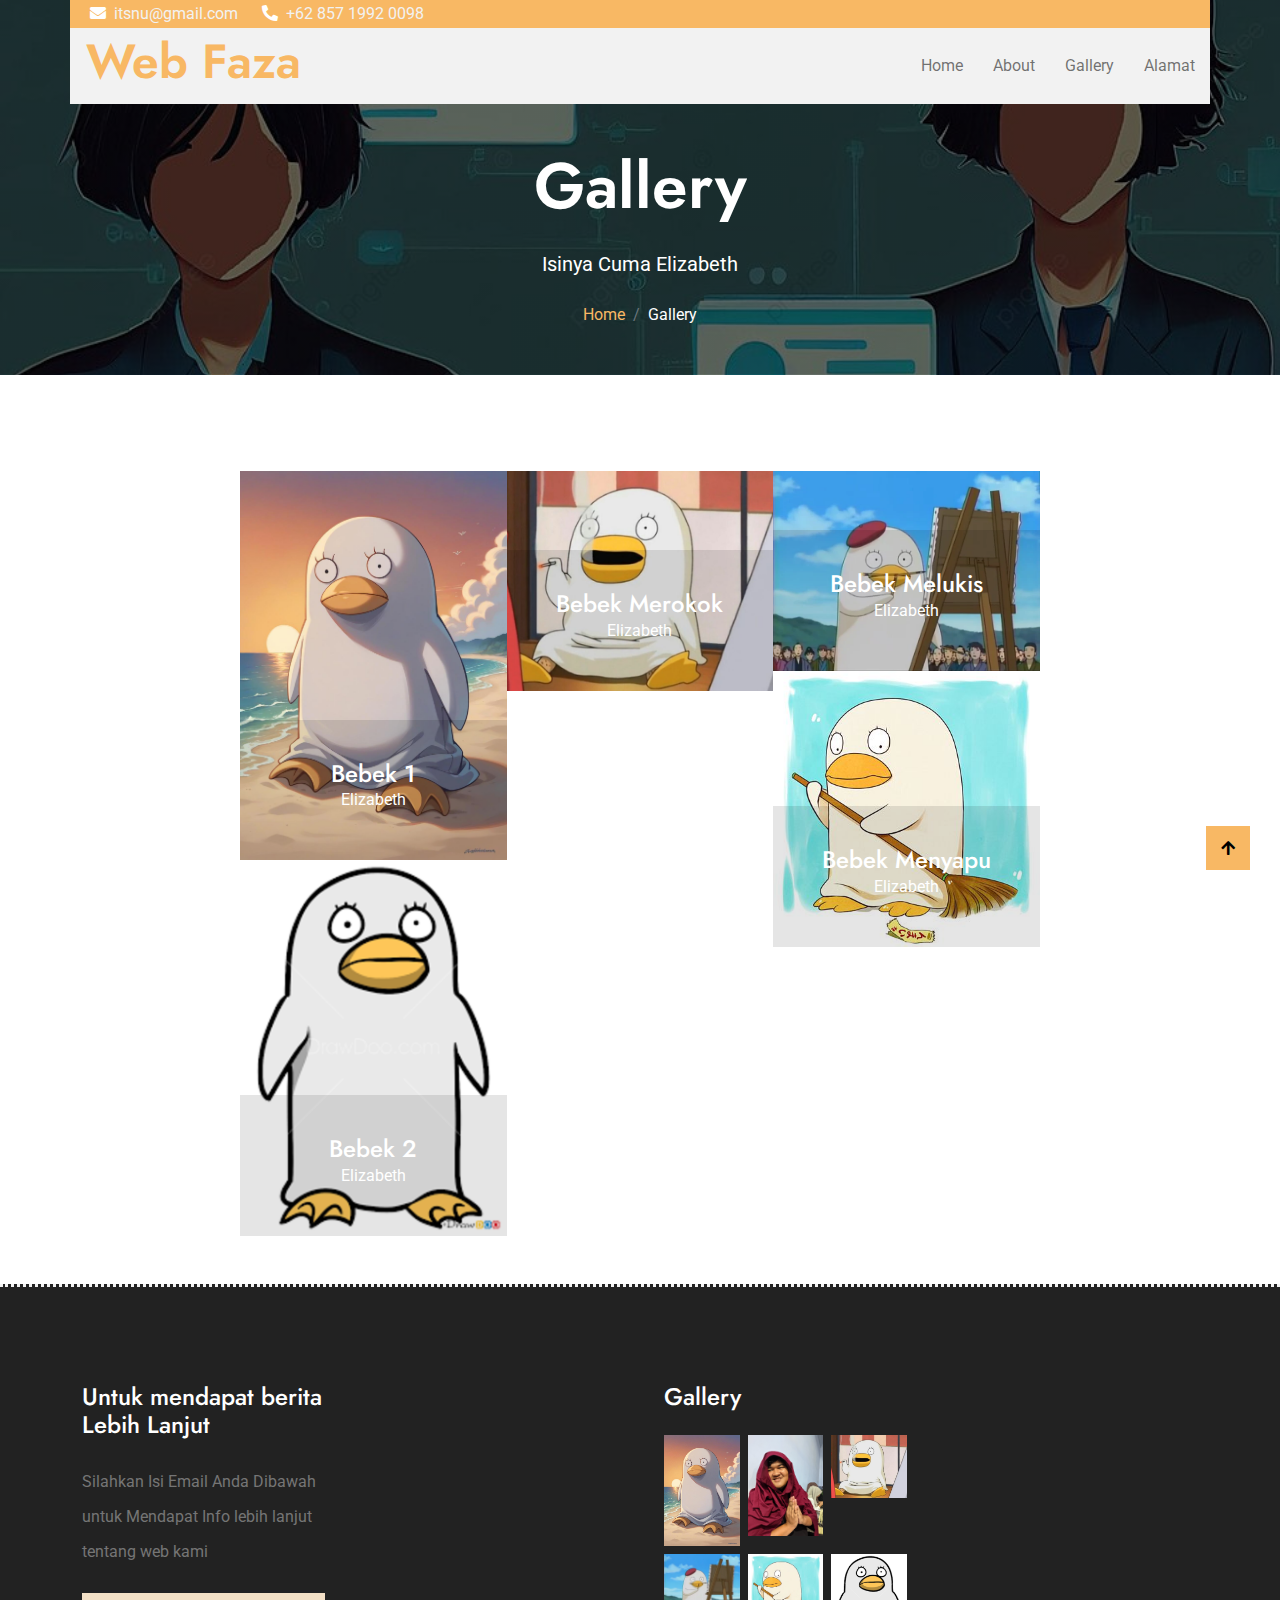
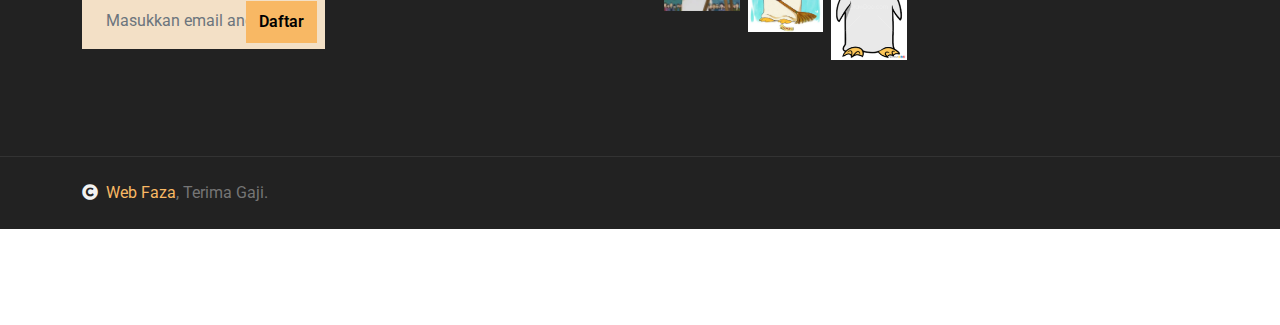
<file: service.html>
<html lang="en">

    <head>
        <meta charset="utf-8">
        <title>Web Faza</title>
        <meta content="width=device-width, initial-scale=1.0" name="viewport">
        <meta content="" name="keywords">
        <meta content="" name="description">

      
        <link rel="preconnect" href="https://fonts.googleapis.com">
        <link rel="preconnect" href="https://fonts.gstatic.com" crossorigin>
        <link href="https://fonts.googleapis.com/css2?family=Jost:wght@500;600&family=Roboto&display=swap" rel="stylesheet"> 

        <link rel="stylesheet" href="https://use.fontawesome.com/releases/v5.15.4/css/all.css"/>
        <link href="https://cdn.jsdelivr.net/npm/bootstrap-icons@1.4.1/font/bootstrap-icons.css" rel="stylesheet">

        <link href="lib/owlcarousel/assets/owl.carousel.min.css" rel="stylesheet">
        <link href="lib/lightbox/css/lightbox.min.css" rel="stylesheet">

        <link href="css/bootstrap.min.css" rel="stylesheet">


        <link href="css/style.css" rel="stylesheet">
    </head>

    <body>


        <div id="spinner" class="show w-100 vh-100 bg-white position-fixed translate-middle top-50 start-50  d-flex align-items-center justify-content-center">
            <div class="spinner-grow text-primary" role="status"></div>
        </div>

        <div class="container-fluid fixed-top px-0">
            <div class="container px-0">
                <div class="topbar">
                    <div class="row align-items-center justify-content-center">
                        <div class="col-md-8">
                            <div class="topbar-info d-flex flex-wrap">
                                <a href="#" class="text-light me-4"><i class="fas fa-envelope text-white me-2"></i>itsnu@gmail.com</a>
                                <a href="#" class="text-light"><i class="fas fa-phone-alt text-white me-2"></i>+62 857 1992 0098</a>
                            </div>
                        </div>
                        <div class="col-md-4">
                            <div class="topbar-icon d-flex align-items-center justify-content-end">
                            </div>
                        </div>
                    </div>
                </div>
                <nav class="navbar navbar-light bg-light navbar-expand-xl">
                    <a href="index.html" class="navbar-brand ms-3">
                        <h1 class="text-primary display-5">Web Faza</h1>
                    </a>
                    <button class="navbar-toggler py-2 px-3 me-3" type="button" data-bs-toggle="collapse" data-bs-target="#navbarCollapse">
                        <span class="fa fa-bars text-primary"></span>
                    </button>
                    <div class="collapse navbar-collapse bg-light" id="navbarCollapse">
                        <div class="navbar-nav ms-auto">
                            <a href="index.html" class="nav-item nav-link">Home</a>
                            <a href="about.html" class="nav-item nav-link">About</a>
                            <a href="service.html" class="nav-item nav-link">Gallery</a>
                            <a href="events.html" class="nav-item nav-link">Alamat</a>
                         
                        </div>
             
                        </div>
                    </div>
                </nav>
            </div>
        </div>

        <div class="container-fluid bg-breadcrumb">
            <div class="container text-center py-5" style="max-width: 900px;">
                <h3 class="text-white display-3 mb-4">Gallery</h1>
                <p class="fs-5 text-white mb-4">Isinya Cuma Elizabeth</p>
                <ol class="breadcrumb justify-content-center mb-0">
                    <li class="breadcrumb-item"><a href="index.html">Home</a></li>
                    <li class="breadcrumb-item active text-white">Gallery</li>
                </ol>    
            </div>
        </div>

        <div class="container-fluid gallery py-5 my-5 px-0">
            <div class="text-center mx-auto pb-5" style="max-width: 800px;">
            <div class="row g-0">
                <div class="col-lg-4">
                    <div class="gallery-item">
                        <img src="img/el1.jpeg" class="img-fluid w-100" alt="">
                        <div class="search-icon">
                            <a href="img/el1.jpeg" data-lightbox="gallery-2" class="my-auto"><i class="fas fa-search-plus btn-hover-color bg-white text-primary p-3"></i></a>
                        </div>
                        <div class="gallery-content">
                            <div class="gallery-inner pb-5">
                                <a href="#" class="h4 text-white">Bebek 1</a>
                                <a href="#" class="text-white"><p class="mb-0">Elizabeth</p></a>
                            </div>
                        </div>
                    </div>
                    <div class="gallery-item">
                        <img src="img/EL2.png" class="img-fluid w-100" alt="">
                        <div class="search-icon">
                            <a href="img/EL2.png" data-lightbox="gallery-3" class="my-auto"><i class="fas fa-search-plus btn-hover-color bg-white text-primary p-3"></i></a>
                        </div>
                        <div class="gallery-content">
                            <div class="gallery-inner pb-5">
                                <a href="#" class="h4 text-white">Bebek 2</a>
                                <a href="#" class="text-white"><p class="mb-0">Elizabeth</p></a>
                            </div>
                        </div>
                    </div>
                </div>
                <div class="col-lg-4">
                    <div class="gallery-item">
                        <img src="img/el3.jpg" class="img-fluid w-100" alt="">
                        <div class="search-icon">
                            <a href="img/el3.jpg" data-lightbox="gallery-1" class="my-auto"><i class="fas fa-search-plus btn-hover-color bg-white text-primary p-3"></i></a>
                        </div>
                        <div class="gallery-content">
                            <div class="gallery-inner pb-5">
                                <a href="#" class="h4 text-white">Bebek Merokok</a>
                                <a href="#" class="text-white"><p class="mb-0">Elizabeth</p></a>
                            </div>
                        </div>
                    </div>
                </div>
                <div class="col-lg-4">
                    <div class="gallery-item">
                        <img src="img/el4.webp" class="img-fluid w-100" alt="">
                        <div class="search-icon">
                            <a href="img/el4.webp" data-lightbox="gallery-4" class="my-auto"><i class="fas fa-search-plus btn-hover-color bg-white text-primary p-3"></i></a>
                        </div>
                        <div class="gallery-content">
                            <div class="gallery-inner pb-5">
                                <a href="#" class="h4 text-white">Bebek Melukis</a>
                                <a href="#" class="text-white"><p class="mb-0">Elizabeth</p></a>
                            </div>
                        </div>
                    </div>
                    <div class="gallery-item">
                        <img src="img/el5.jpg" class="img-fluid w-100" alt="">
                        <div class="search-icon">
                            <a href="img/el5.jpg" data-lightbox="gallery-5" class="my-auto"><i class="fas fa-search-plus btn-hover-color bg-white text-primary p-3"></i></a>
                        </div>
                        <div class="gallery-content">
                            <div class="gallery-inner pb-5">
                                <a href="#" class="h4 text-white">Bebek Menyapu</a>
                                <a href="#" class="text-white"><p class="mb-0">Elizabeth</p></a>
                            </div>
                        </div>
                    </div>
                </div>
            </div>
        </div>

        <div class="container-fluid footer bg-dark text-body py-5">
            <div class="container py-5">
                <div class="row g-5">
                    <div class="col-md-6 col-lg-6 col-xl-3">
                        <div class="footer-item">
                            <h4 class="mb-4 text-white">Untuk mendapat berita Lebih Lanjut</h4>
                            <p class="mb-4">Silahkan Isi Email Anda Dibawah untuk Mendapat Info lebih lanjut tentang web kami</p>
                            <div class="position-relative mx-auto">
                                <input class="form-control border-0 bg-secondary w-100 py-3 ps-4 pe-5" type="text" placeholder="Masukkan email anda">
                                <button type="button" class="btn-hover-bg btn btn-primary position-absolute top-0 end-0 py-2 mt-2 me-2">Daftar</button>
                            </div>
                        </div>
                    </div>
                    <div class="col-md-6 col-lg-6 col-xl-3"> 
                    </div>
                    <div class="col-md-6 col-lg-6 col-xl-3">
                        <div class="footer-item">
                            <h4 class="mb-4 text-white">Gallery</h4>
                            <div class="row g-2">
                                <div class="col-4">
                                    <div class="footer-gallery">
                                        <img src="img/el1.jpeg" class="img-fluid w-100" alt="">
                                        <div class="footer-search-icon">
                                            <a href="img/el1.jpeg" data-lightbox="footerGallery-1" class="my-auto"><i class="fas fa-search-plus text-white"></i></a>
                                        </div>
                                    </div>
                               </div>
                               <div class="col-4">
                                    <div class="footer-gallery">
                                        <img src="img/Gambar WhatsApp 2024-06-11 pukul 09.25.14_f9e55084.jpg" class="img-fluid w-100" alt="">
                                        <div class="footer-search-icon">
                                            <a href="img/Gambar WhatsApp 2024-06-11 pukul 09.25.14_f9e55084.jpg" data-lightbox="footerGallery-2" class="my-auto"><i class="fas fa-search-plus text-white"></i></a>
                                        </div>
                                    </div>
                               </div>
                                <div class="col-4">
                                    <div class="footer-gallery">
                                        <img src="img/el3.jpg" class="img-fluid w-100" alt="">
                                        <div class="footer-search-icon">
                                            <a href="img/el3.jpg" data-lightbox="footerGallery-3" class="my-auto"><i class="fas fa-search-plus text-white"></i></a>
                                        </div>
                                    </div>
                               </div>
                                <div class="col-4">
                                    <div class="footer-gallery">
                                        <img src="img/el4.webp" class="img-fluid w-100" alt="">
                                        <div class="footer-search-icon">
                                            <a href="img/el4.webp" data-lightbox="footerGallery-4" class="my-auto"><i class="fas fa-search-plus text-white"></i></a>
                                        </div>
                                    </div>
                               </div>
                                <div class="col-4">
                                    <div class="footer-gallery">
                                        <img src="img/el5.jpg" class="img-fluid w-100" alt="">
                                        <div class="footer-search-icon">
                                            <a href="img/el5.jpg" data-lightbox="footerGallery-5" class="my-auto"><i class="fas fa-search-plus text-white"></i></a>
                                        </div>
                                    </div>
                               </div>
                               <div class="col-4">
									<div class="footer-gallery">
										<img src="img/EL2.png" class="img-fluid w-100" alt="">
                                        <div class="footer-search-icon">
                                            <a href="img/EL2.png" data-lightbox="footerGallery-6" class="my-auto"><i class="fas fa-search-plus text-white"></i></a>
                                        </div>
									</div>
								</div>
                            </div>
                        </div>
                    </div>
                </div>
            </div>
        </div>

        <div class="container-fluid copyright py-4">
            <div class="container">
                <div class="row g-4 align-items-center">
                    <div class="col-md-4 text-center text-md-start mb-md-0">
                        <span class="text-body"><a href="#"><i class="fas fa-copyright text-light me-2"></i>Web Faza</a>, Terima Gaji.</span>
                    </div>
                    <div class="col-md-4 text-center">
                        <div class="d-flex align-items-center justify-content-center">

                        </div>
                    </div>
                
                    </div>
                </div>
            </div>
        </div>

        <a href="#" class="btn btn-primary btn-primary-outline-0 btn-md-square back-to-top"><i class="fa fa-arrow-up"></i></a>   

        

        <script src="https://ajax.googleapis.com/ajax/libs/jquery/3.6.4/jquery.min.js"></script>
        <script src="https://cdn.jsdelivr.net/npm/bootstrap@5.0.0/dist/js/bootstrap.bundle.min.js"></script>
        <script src="lib/easing/easing.min.js"></script>
        <script src="lib/waypoints/waypoints.min.js"></script>
        <script src="lib/counterup/counterup.min.js"></script>
        <script src="lib/owlcarousel/owl.carousel.min.js"></script>
        <script src="lib/lightbox/js/lightbox.min.js"></script>
        


        <script src="js/main.js"></script>

    </body>

</html>
</file>
<file: css/style.css>
/*** Spinner Start ***/
#spinner {
    opacity: 0;
    visibility: hidden;
    transition: opacity .8s ease-out, visibility 0s linear .5s;
    z-index: 99999;
 }

 #spinner.show {
     transition: opacity .8s ease-out, visibility 0s linear .0s;
     visibility: visible;
     opacity: 1;
 }
/*** Spinner End ***/

.back-to-top {
    position: fixed;
    right: 30px;
    bottom: 30px;
    display: flex;
    width: 45px;
    height: 45px;
    align-items: center;
    justify-content: center;
    transition: 0.5s;
    z-index: 99;
}

/*** Button Start ***/
.btn {
    font-weight: 600;
    transition: .5s;
}

.btn-square {
    width: 32px;
    height: 32px;
}

.btn-sm-square {
    width: 34px;
    height: 34px;
}

.btn-md-square {
    width: 44px;
    height: 44px;
}

.btn-lg-square {
    width: 56px;
    height: 56px;
}

.btn-square,
.btn-sm-square,
.btn-md-square,
.btn-lg-square {
    padding: 0;
    display: flex;
    align-items: center;
    justify-content: center;
    font-weight: normal;
}

.btn-hover-bg {
    transition: 0.5s;
}

.btn-hover-bg:hover {
    background: var(--bs-secondary) !important;
    color: var(--bs-primary) !important;
}

.btn-hover-color {
    transition: 0.5s;
}

.btn-hover-color:hover {
    color: var(--bs-secondary) !important;
}
/*** Topbar Start ***/
.fixed-top .container {
    transition: 0.5s;
}

.topbar {
    padding: 2px 10px 2px 20px;
    background: var(--bs-primary) !important;
}

.topbar a,
.topbar a i {
    transition: 0.5s;
}

.topbar a:hover,
.topbar a i:hover {
    color: var(--bs-secondary) !important;
}


@media (max-width: 768px) {
    .topbar {
        display: none;    
    }
}
/*** Topbar End ***/


/*** Navbar Start ***/
.navbar {
    padding: 0;
}

.navbar .navbar-nav .nav-link {
    padding: 10px 15px;
    font-size: 16px;
    transition: .5s;
}

.navbar .navbar-nav .nav-link:hover,
.navbar .navbar-nav .nav-link.active,
.sticky-top.bg-white .navbar .navbar-nav .nav-link:hover,
.sticky-top.bg-white .navbar .navbar-nav .nav-link.active {
    color: var(--bs-primary);
}

.navbar .dropdown-toggle::after {
    border: none;
    content: "\f107";
    font-family: "Font Awesome 5 Free";
    font-weight: 600;
    vertical-align: middle;
    margin-left: 8px;
}

@media (min-width: 1200px) {
    .navbar .nav-item .dropdown-menu {
        display: block;
        visibility: hidden;
        top: 100%;
        transform: rotateX(-75deg);
        transform-origin: 0% 0%;
        border: 0;
        transition: .5s;
        opacity: 0;
    }
}

@media (max-width: 1200px) {
    .navbar .collapse.navbar-collapse .btn-hover-bg.btn {
        margin-bottom: 20px;
    }
}

.dropdown .dropdown-menu a:hover {
    background: var(--bs-secondary);
    color: var(--bs-primary);
}

.navbar .nav-item:hover .dropdown-menu {
    transform: rotateX(0deg);
    visibility: visible;
    background: var(--bs-light) !important;
    transition: .5s;
    opacity: 1;
}
/*** Navbar End ***/

/*** Carousel Start ***/
.carousel-header #carouselId .carousel-control-prev,
.carousel-header #carouselId .carousel-control-next {
    background: transparent;
}

.carousel-header #carouselId .carousel-inner .carousel-item {
    position: relative;
    min-height: 100vh 
}

.carousel-header #carouselId .carousel-inner .carousel-item img {
    position: absolute;
    width: 100%;
    height: 100%;
    object-fit: cover;
}

.carousel-header #carouselId .carousel-inner .carousel-item .carousel-caption {
    position: absolute;
    width: 100%;
    height: 100%;
    top: 0;
    left: 0;
    padding-top: 80px;
    display: flex;
    align-items: center;
    justify-content: center;
    text-align: center;
    background: linear-gradient(rgba(0, 0, 0, .4), rgba(0, 0, 0, 0.4));
    background-size: cover;
}

.carousel-control-prev,
.carousel-control-next {
    opacity: 0;
}

.carousel-control-prev .carousel-control-prev-icon,
.carousel-control-next .carousel-control-next-icon {
    background: transparent !important;
}

.carousel-header #carouselId.carousel {
    position: relative;
}

.carousel-header #carouselId.carousel .carousel-indicators {
    position: absolute;
    bottom: 0;
    left: 0;
    display: flex;
    align-items: center;
    justify-content: center;
    background: transparent !important;
}

.carousel-header #carouselId.carousel .carousel-indicators li,
.carousel-header #carouselId.carousel .carousel-indicators li,
.carousel-header #carouselId.carousel .carousel-indicators li {
    margin-right: 30px !important;
}

.carousel-header #carouselId.carousel .carousel-indicators li {
    width: 12px;
    height: 12px;
    border-radius: 12px !important;
    border: 5px solid transparent;
    transition: 0.5s;
    
}

.carousel-header #carouselId.carousel .carousel-indicators li.active {
    border: 5px solid var(--bs-primary) !important;
    border-radius: 10px;
}
/*** Carousel End ***/



/*** Single Page Hero Header Start ***/
.bg-breadcrumb {
    background: linear-gradient(rgba(0, 0, 0, 0.6), rgba(0, 0, 0, 0.6)), url(../img/gv.jpg);
    background-position: center center;
    background-repeat: no-repeat;
    background-size: cover;
    padding: 100px 0 0 0;
}
/*** Single Page Hero Header End ***/


/*** About Start ***/
.about .tab-class .nav .nav-item a.active,
.about .tab-class .nav .nav-item a.active span {
    background: var(--bs-primary) !important;
    color: var(--bs-white) !important;
}

/*** About End ***/


/*** Service Start ***/
.service .service-item {
    position: relative;
    overflow: hidden;
}

.service .service-item .service-link {
    position: absolute;
    width: 100%; 
    height: 100%; 
    padding: 20px; 
    bottom: 0; 
    left: 0; 
    display: flex; 
    align-items: end;
    background: rgba(0, 0, 0, 0.3);
    transition: 0.5s; 
}

.service .service-item .service-link:hover {
    background: rgba(0, 0, 0, 0.6);
}

.service .service-item .service-link a {
    color: var(--bs-white);
    transition: 0.5s;
}

.service .service-item img {
    transition: 0.5s;
}

.service .service-item:hover img {
    transform: scale(1.2);
}

.service .service-item .service-link:hover a:hover {
    color: var(--bs-primary);
}
/*** Service End ***/


/*** Donation Start ***/
.donation .donation-item {
    position: relative;
    overflow: hidden;
    z-index: 1;
}

.donation .donation-item::after {
    width: 100%;
    height: 100%;
    position: absolute;
    content: "";
    top: 0;
    left: 0;
    display: flex;
    background: rgba(0, 0, 0, 0.5);
    z-index: 2;
}


.donation .donation-item .donation-content {
    position: absolute;
    width: 100%; 
    height: 100%; 
    padding: 20px; 
    justify-content: end; 
    bottom: -60px; 
    left: 0;
    transition: 0.5s;
    z-index: 3;
}

.donation .donation-item:hover .donation-content {
    position: absolute;
    width: 100%; 
    height: 100%; 
    padding: 20px; 
    justify-content: end; 
    bottom: 0px; 
    left: 0;
    background: rgba(0, 0, 0, 0.6);
}

.donation .donation-item .donation-btn {
    visibility: hidden;
    opacity: 0;
    transition: 0.5s;
}

.donation .donation-item:hover .donation-btn {
    visibility: visible;
    opacity: 1;
}

/*** Donation End ***/


/*** Counter Start ***/
.counter .counter-item .counter-counting {
    width: 100%;
    text-align: center;
    border-style: dotted;
    border-color: var(--bs-white); 
    font-size: 30px;
}
/*** Counter End ***/


/*** causes Start ***/
.causes .causes-item {
    overflow: hidden;
}

.causes .causes-item .causes-img {
    position: relative;
    transition: 0.5s;
}

.causes .causes-item .causes-img .causes-link {
    position: absolute;
    width: 100%;
    height: 100%;
    bottom: 0 !important; 
    left: 0;
    display: flex;
    justify-content: space-between;
    align-items: end;
    background: rgba(0, 0, 0, .2);
    transition: 0.5s;
}

.causes .causes-item .causes-img:hover .causes-link {
    background: rgba(0, 0, 0, .6);
}

.causes .causes-item .causes-img img {
    transition: 0.5s;
}

.causes .causes-item .causes-img:hover img {
    transform: scalex(-1);
}

.causes .causes-item .causes-img .causes-dination {
    position: absolute;
    top: 0; 
    right: 0;
}

.causes .causes-item .causes-img .causes-dination a {
    font-size: 14px;
}

.causes .causes-item .causes-content {
    background: var(--bs-secondary);
    border-color: var(--bs-white);
    border-style: dotted;
    border-top: 0;

}

.causes .causes-item .progress {
    height: 10px;
    overflow: visible;
}

.causes .causes-item .progress .progress-bar {
    position: relative;
    width: 0;
    overflow: visible;
    background: var(--bs-primary);
    transition: 2s;
}

.causes .causes-item .progress .progress-bar span {
    position: absolute;
    top: 50%;
    right: -1px;
    transform: translateY(-50%);
    padding: 1px 5px;
    font-size: 12px;
    color: var(--bs-white);
    background: var(--bs-dark);
    z-index: 1;
}
/*** causes End ***/


/*** Events Start ***/
.event .event-carousel.owl-carousel {
    position: relative;
}
.event .event-carousel.owl-carousel .owl-nav .owl-prev {
    position: absolute;
    top: -60px;
    left: 0;
    width: 80px;
    height: 40px;
    border: 1px solid var(--bs-primary);
    background: var(--bs-primary);
    color: var(--bs-white);
    display: flex;
    align-items: center;
    justify-content: center;
    transition: 0.5s;
}

.event .event-carousel.owl-carousel .owl-nav .owl-next {
    position: absolute;
    top: -60px;
    right: 0;
    width: 80px;
    height: 40px;
    border: 1px solid var(--bs-primary);
    background: var(--bs-primary);
    color: var(--bs-white);
    display: flex;
    align-items: center;
    justify-content: center;
    transition: 0.5s;
}

.event .event-carousel.owl-carousel .owl-nav .owl-prev:hover,
.event .event-carousel.owl-carousel .owl-nav .owl-next:hover {
    background: var(--bs-secondary);
    color: var(--bs-primary);
}
.event .event-carousel .event-item .event-content {
    border-style: dotted;
    border-top: 0; 
    border-color: var(--bs-white); 
    background: var(--bs-secondary);
}
/*** Events End ***/


/*** Blog Start ***/
.blog .blog-item .blog-img {
    position: relative;
    overflow: hidden;
}

.blog .blog-item .blog-img .blog-info {
    position: absolute;
    width: 100%;
    height: 100%;
    bottom: 0;
    left: 0;
    padding: 20px;
    background: rgba(0, 0, 0, .2);
    color: var(--bs-white) !important;
    display: flex;
    align-items: end;
    justify-content: space-between;
    transition: 0.5s;
}

.blog .blog-item .blog-img:hover .blog-info {
    background: rgba(0, 0, 0, .6);
}


.blog .blog-item .blog-img .search-icon {
    position: absolute;
    width: 100%;
    height: 100%;
    top: 0;
    left: 0;
    display: flex;
    align-items: center;
    justify-content: center;
    opacity: 0;
    transition: 0.5s;
}

.blog .blog-item .blog-img img {
    transition: 0.5s;
}

.blog .blog-item .blog-img:hover img {
    transform: scale(1.3);
}

.blog .blog-item .blog-img:hover .search-icon {
    opacity: 1;
}
/*** Blog End ***/

/*** Gallery Start ***/
.gallery .gallery-item {
    position: relative;
    overflow: hidden;
    z-index: 1;
}

.gallery .gallery-item img {
    transition: 0.5s;
}

.gallery .gallery-item:hover img {
    transform: scale(1.2);
}

.gallery .gallery-item .gallery-content {
    position: absolute;
    width: 100%;
    height: 0;
    bottom: 0; 
    left: 0;
    background: rgba(249, 195, 123, .4);
    text-align: center;
    display: flex;
    flex-direction: column;
    justify-content: end;
    transition: 0.5s;
    z-index: 2;
}

.gallery .gallery-item:hover .gallery-content {
    height: 100%;
}

.gallery .gallery-item .gallery-content .gallery-inner {
    transition: 0.5s;
    background: rgba(0, 0, 0, 0.1);
    padding-top: 40px;
}

.gallery .gallery-item:hover .gallery-content .gallery-inner {
    background: rgba(249, 195, 123, 1);
    padding: 50px 0;
    display: flex;
    flex-direction: column;
    align-items: center;
    justify-content: center;
}

.gallery .gallery-item .search-icon {
    position: absolute;
    top: 50%;
    left: 50%;
    transform: translate(-50%, -50%);
    margin-top: -80px;
    opacity: 0;
    transition: 0.5s;
    z-index: 3;
}

.gallery .gallery-item:hover .search-icon {
    opacity: 1;
}
/*** Gallery End ***/


/*** Volunteer Start ***/
.volunteer {
    background: rgba(249, 195, 123, .1);
}
.volunteer .volunteer-img {
    position: relative;
    overflow: hidden;
}

.volunteer .volunteer-img .volunteer-title {
    position: absolute;
    width: 100%;
    height: 100%;
    bottom: 0;
    left: 0;
    padding: 10px;
    background: rgba(0, 0, 0, .1);
    display: flex;
    flex-direction: column;
    text-align: center;
    justify-content: end;
    transition: 0.5s;
}

.volunteer .volunteer-img:hover .volunteer-title {
    background: rgba(0, 0, 0, .5);
}

.volunteer .volunteer-img img {
    transition: 0.5s;
}

.volunteer .volunteer-img:hover img {
    transform: scale(1.2);
}
/*** Volunteer End ***/


/*** Contact Start ***/
.contact {
    background: rgba(249, 195, 123, .4);
    border-style: dotted;
    border-color: var(--bs-white);
}

/*** Contact End ***/


/*** Footer Start ***/
.footer {
    border-top: 3px;
    border-right: 0;
    border-bottom: 0;
    border-left: 0;
    border-style: dotted;
    border-color: var(--bs-light);
}
.footer .footer-item a,
.footer .footer-item p {
    line-height: 35px;
    color: var(--bs-body);
    transition: 0.5s;
}

.footer .footer-item a:hover {
    color: var(--bs-primary);
    letter-spacing: 1px;
}

.footer .footer-item .footer-gallery {
    position: relative;
    overflow: hidden;
}

.footer .footer-item .footer-gallery img {
    transition: 0.5s;
}

.footer .footer-item .footer-gallery:hover img {
    transform: scale(1.2);
}

.footer .footer-item .footer-gallery .footer-search-icon {
    position: absolute;
    width: 100%;
    height: 100%;
    top: 0;
    left: 0;
    display: flex;
    align-items: center;
    justify-content: center;
    transition: 0.5s;
    opacity: 0;
}

.footer .footer-item .footer-gallery:hover .footer-search-icon {
    opacity: 1;
    background: rgba(0, 0, 0, .6);
}
/*** Footer End ***/

/*** copyright Start ***/
.copyright {
    border-top: 1px solid rgba(255, 255, 255, 0.08);
    background: var(--bs-dark) !important;
}
/*** copyright end ***/
</file>
